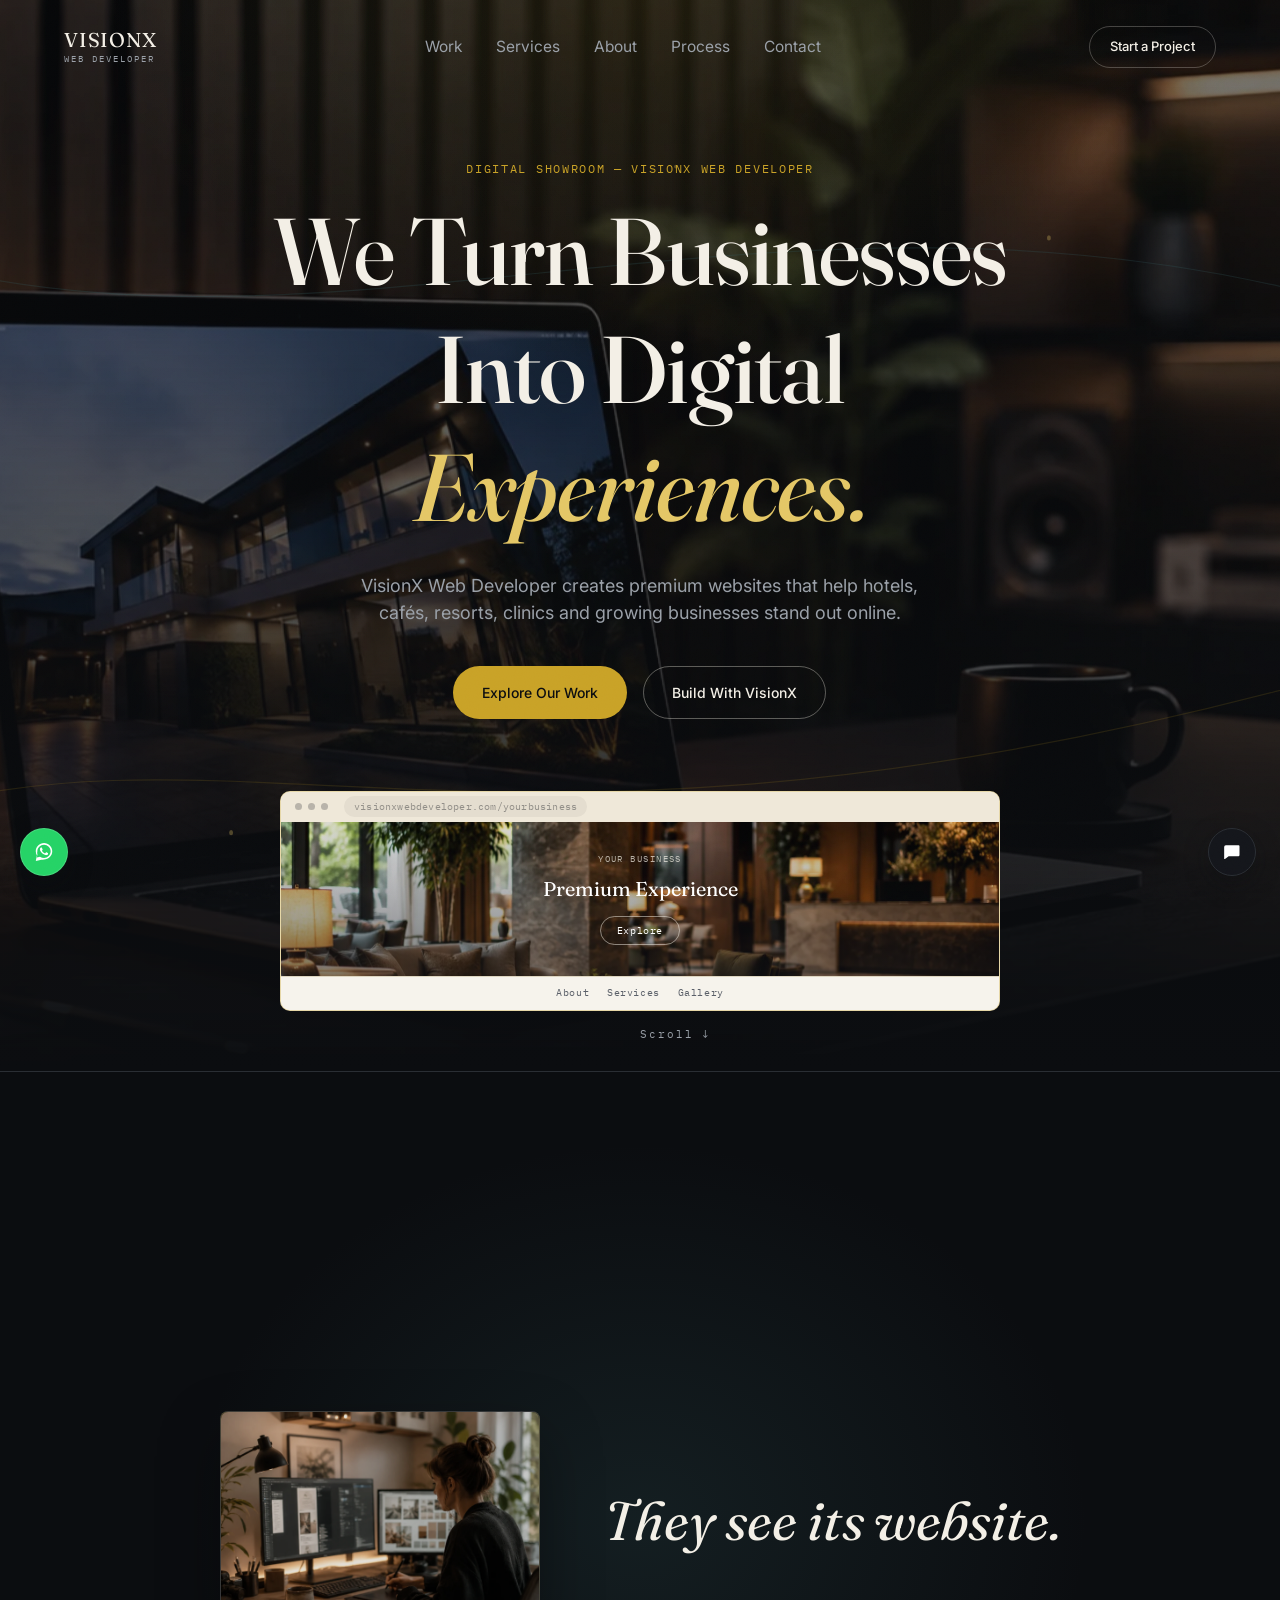
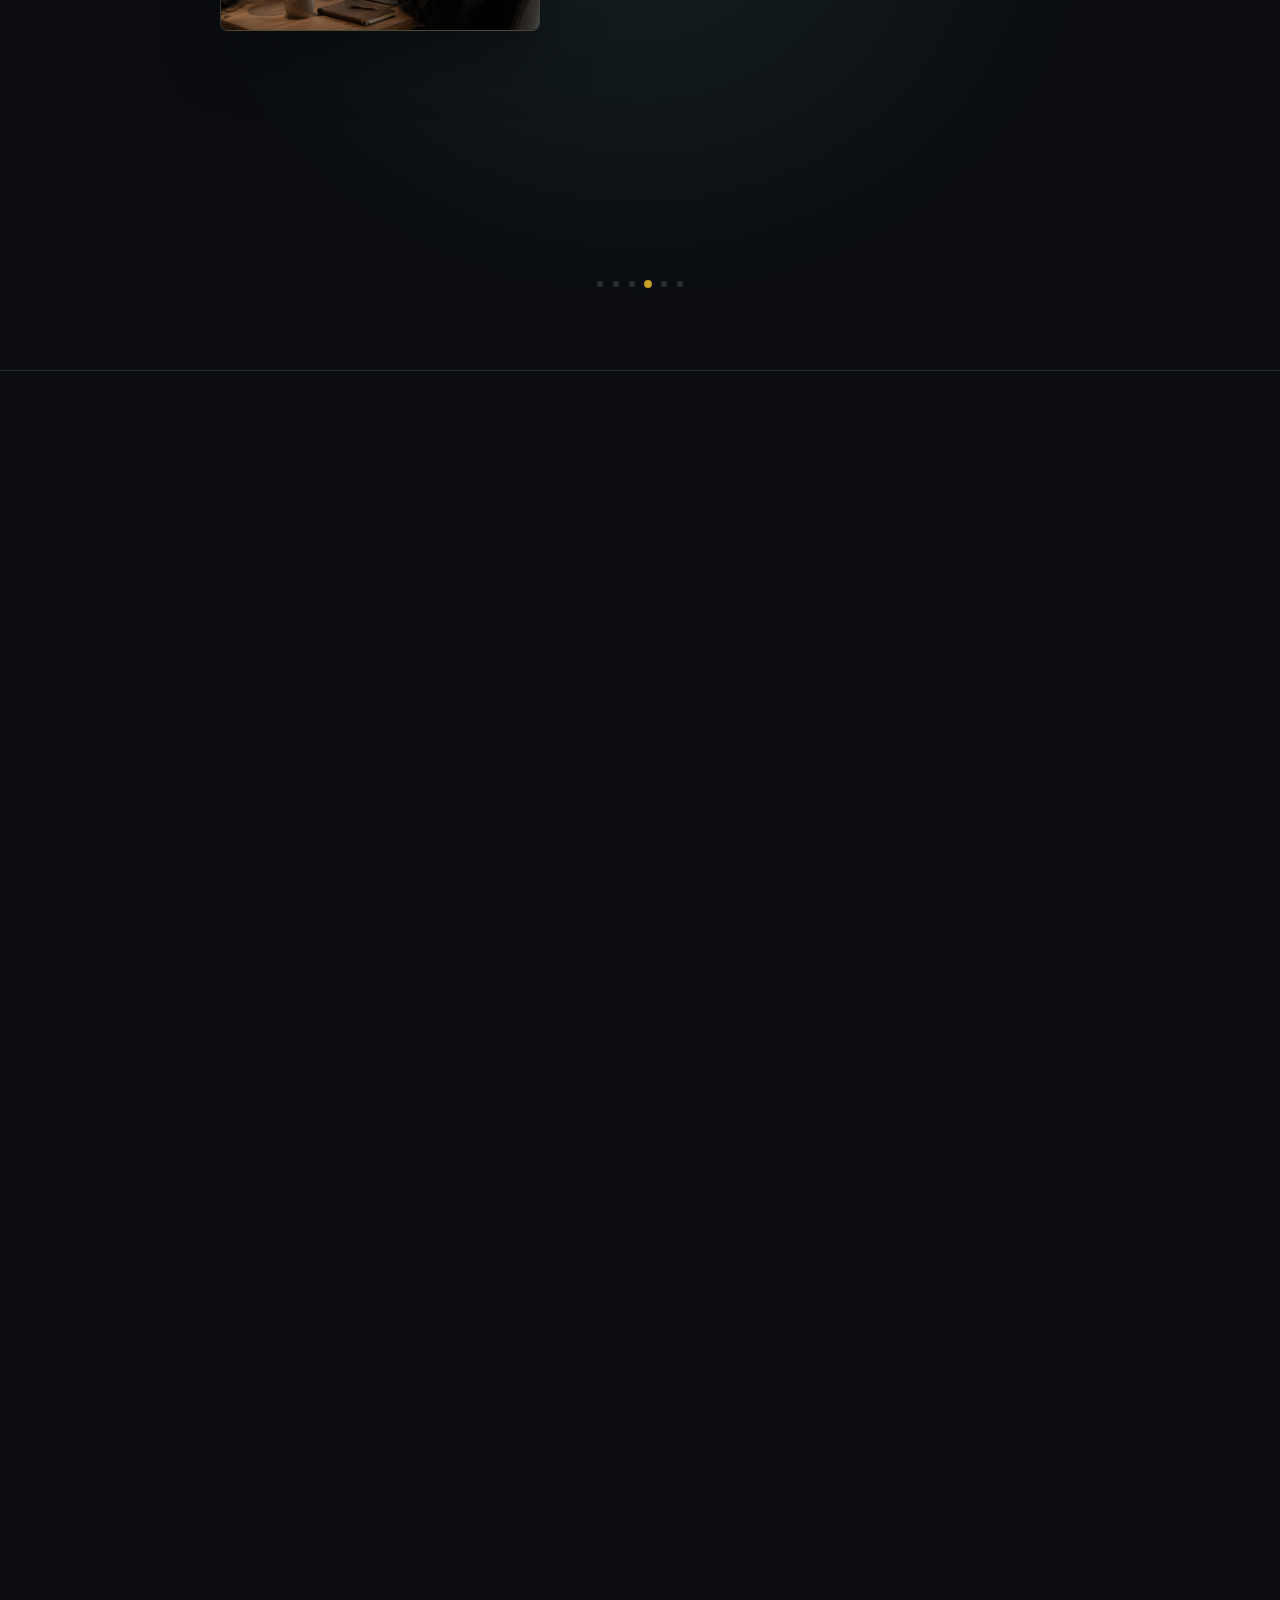
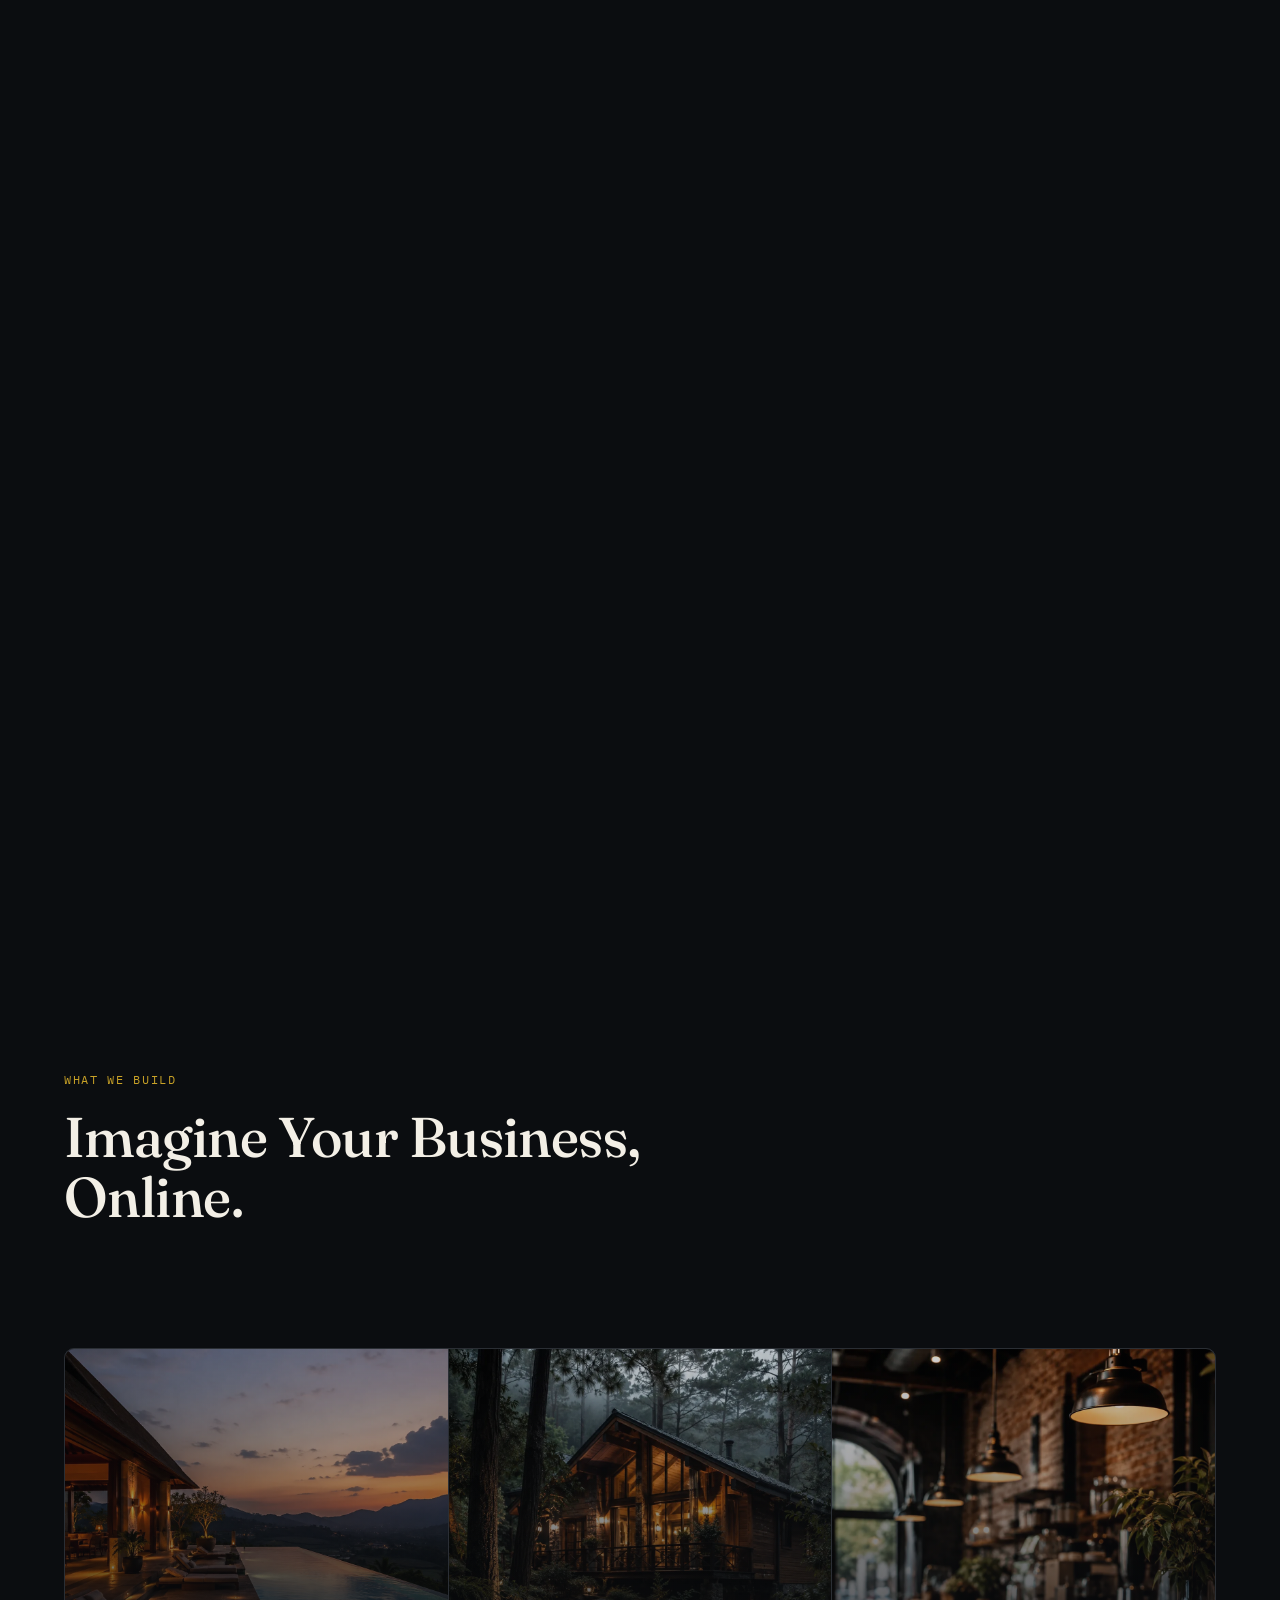
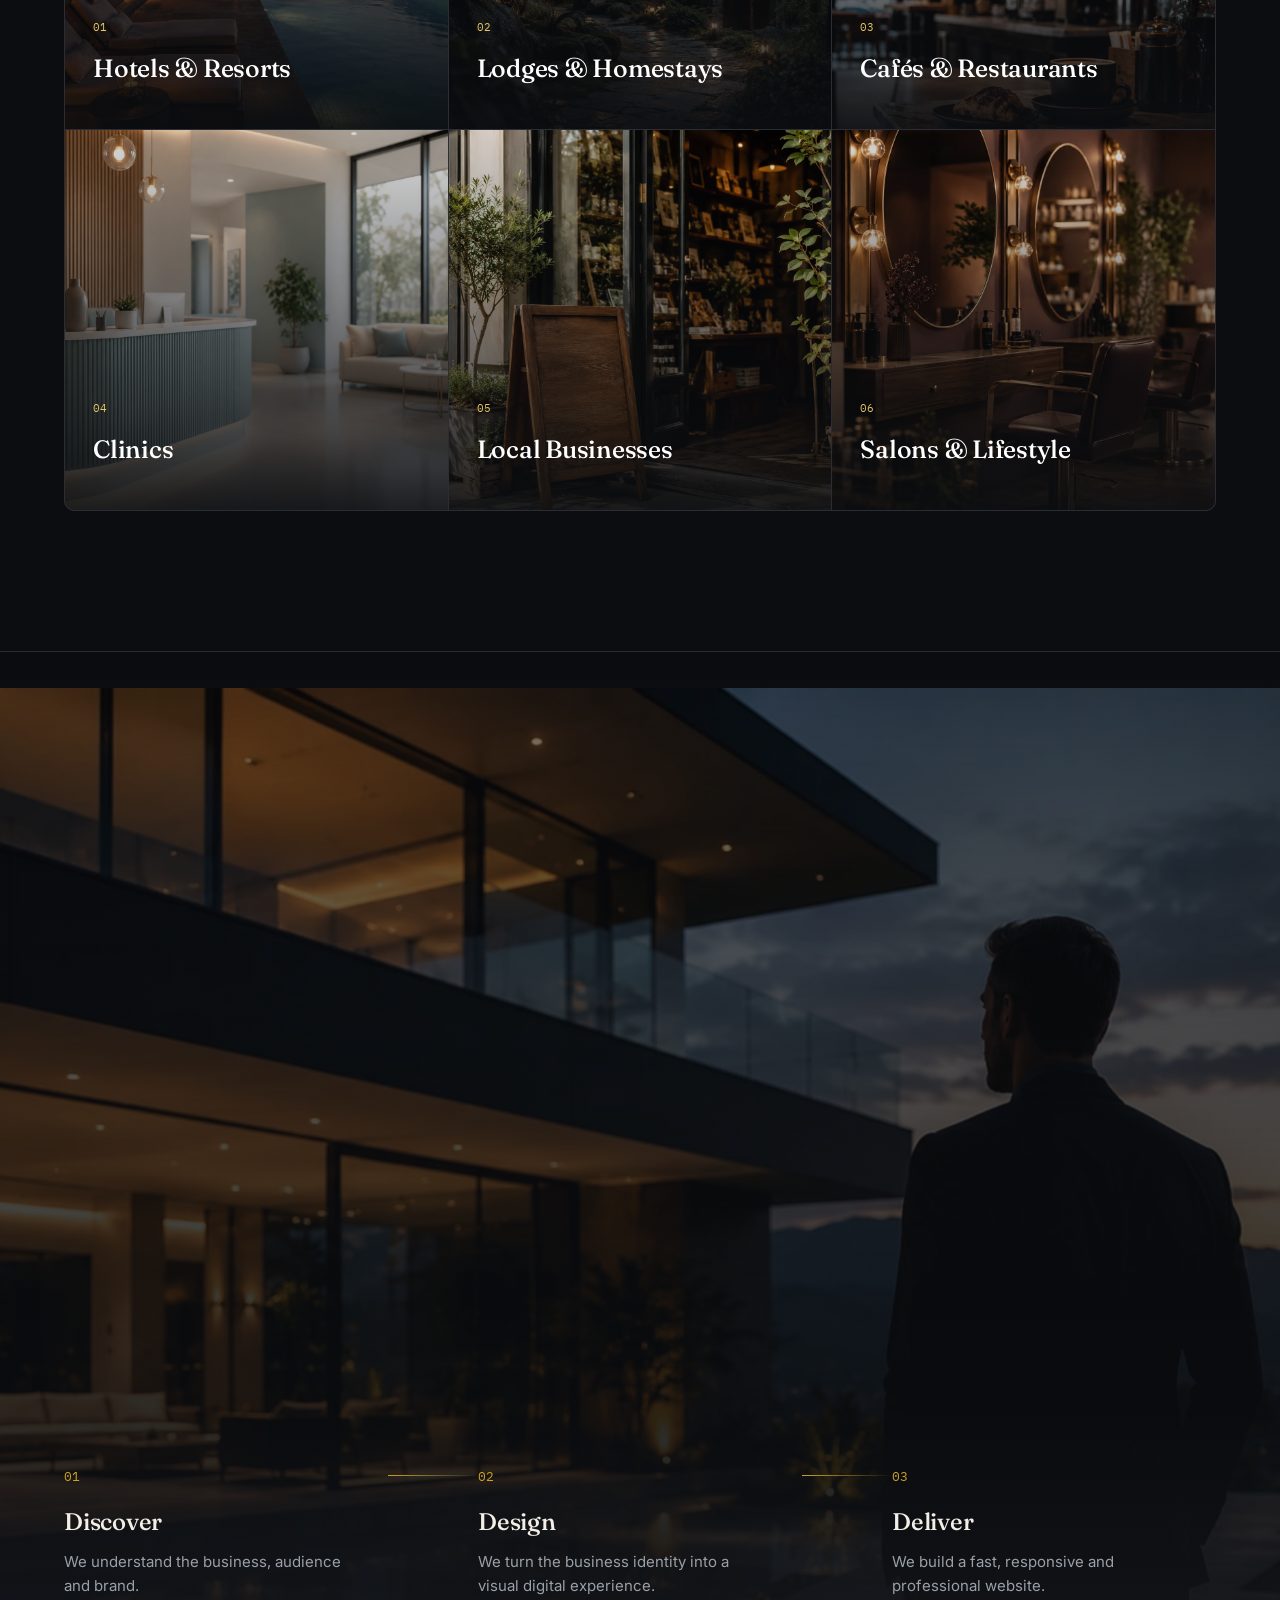
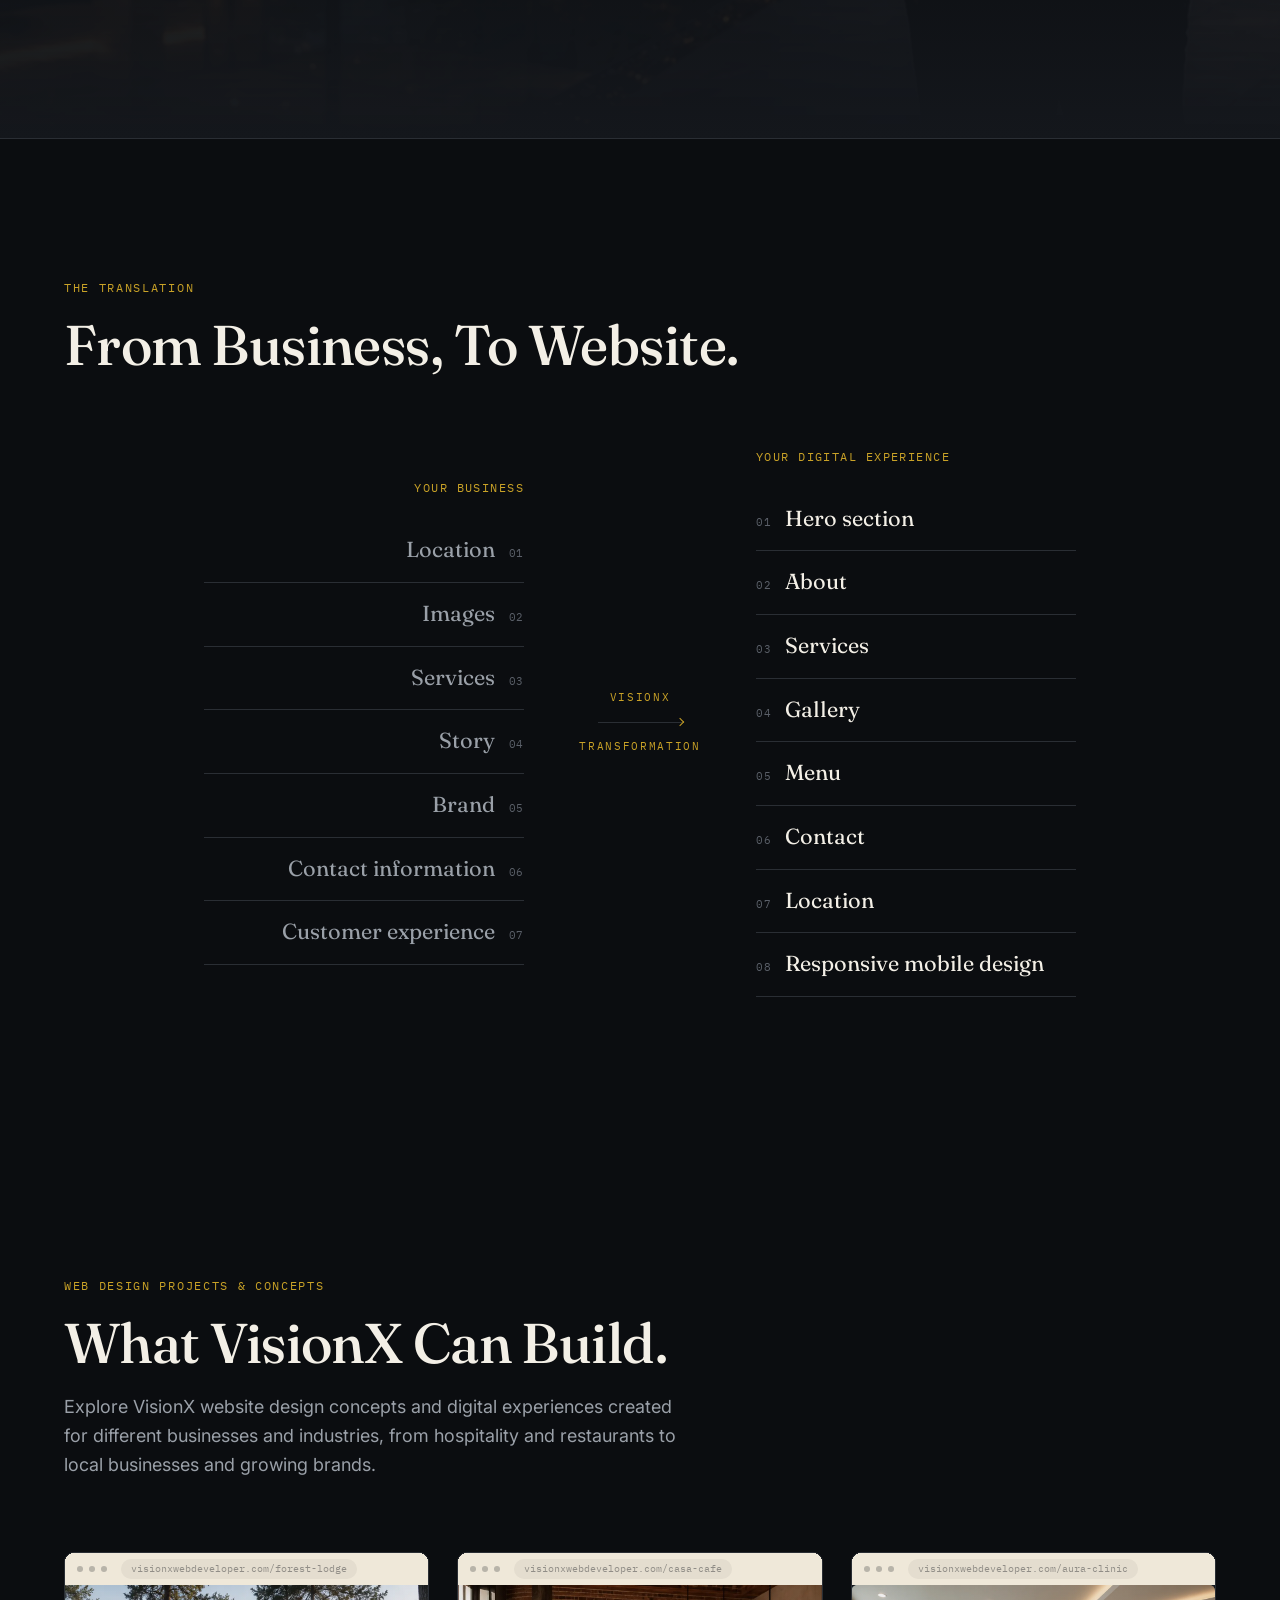
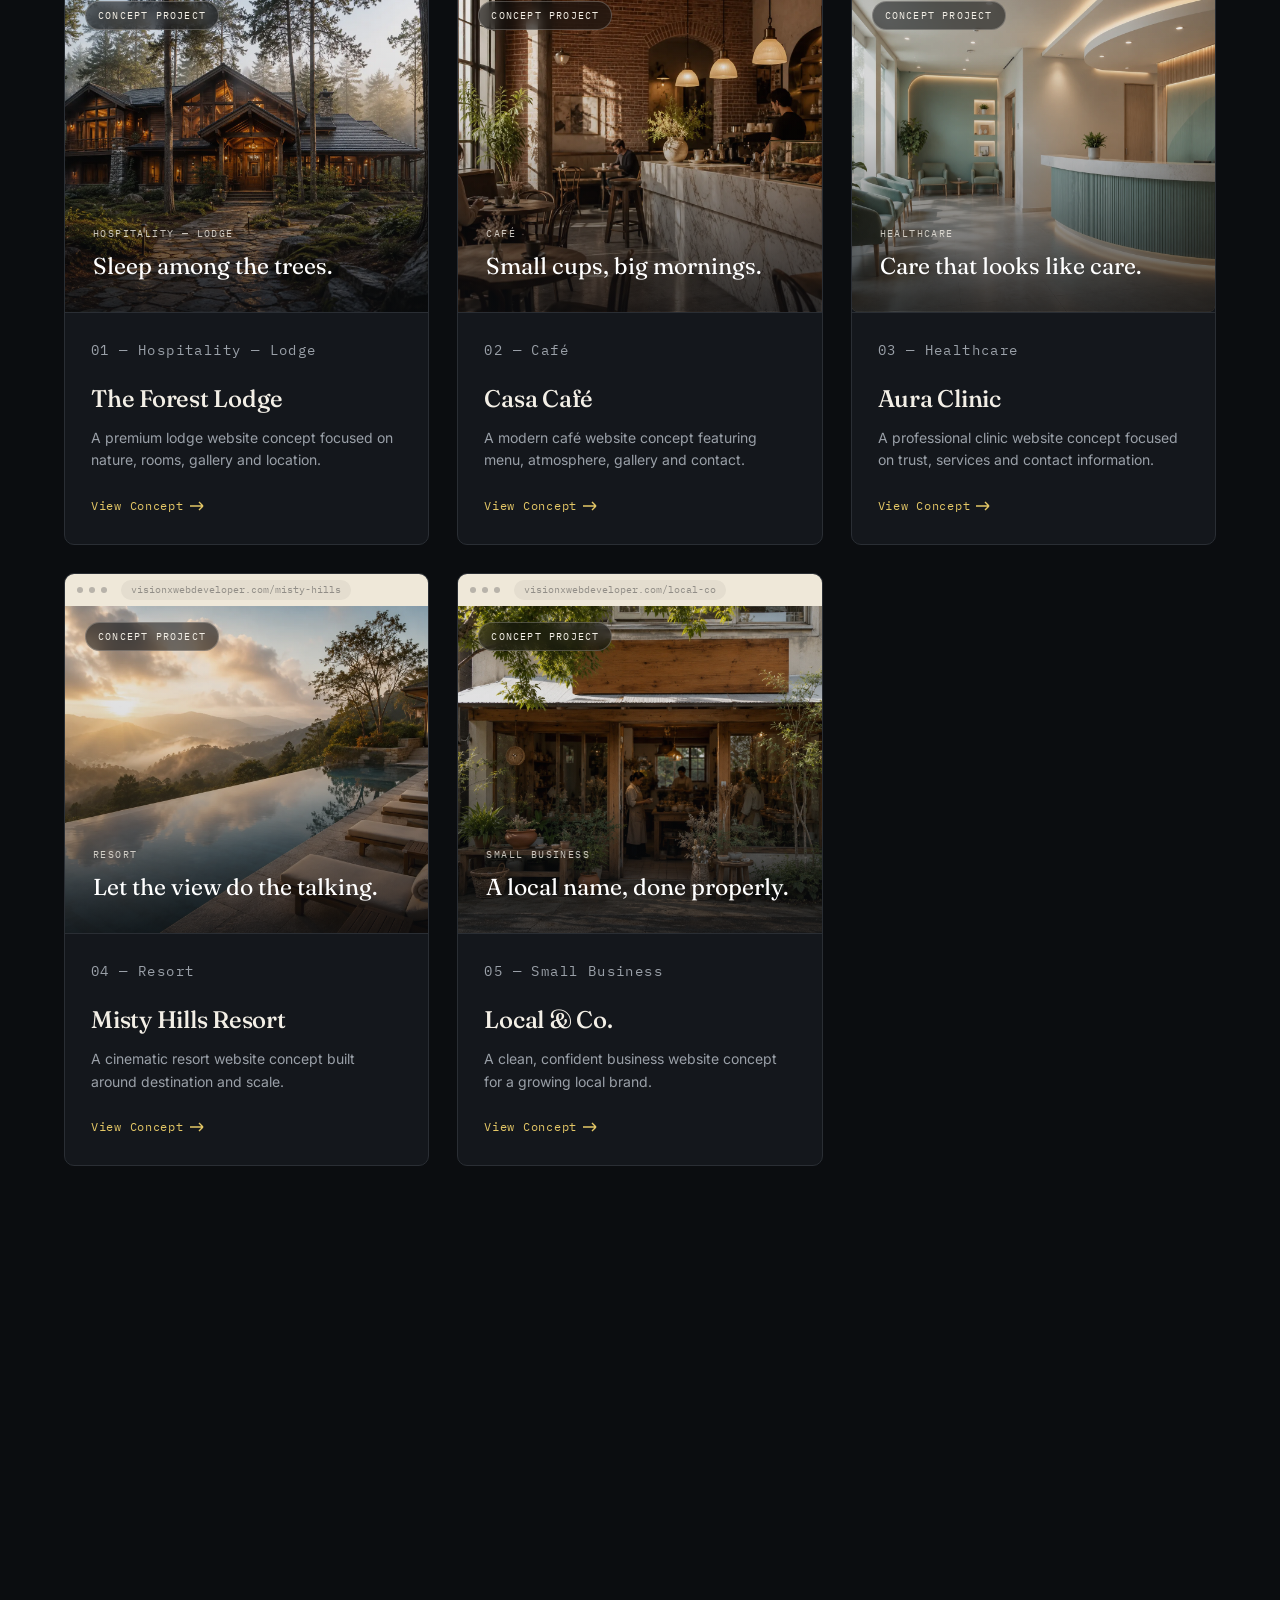
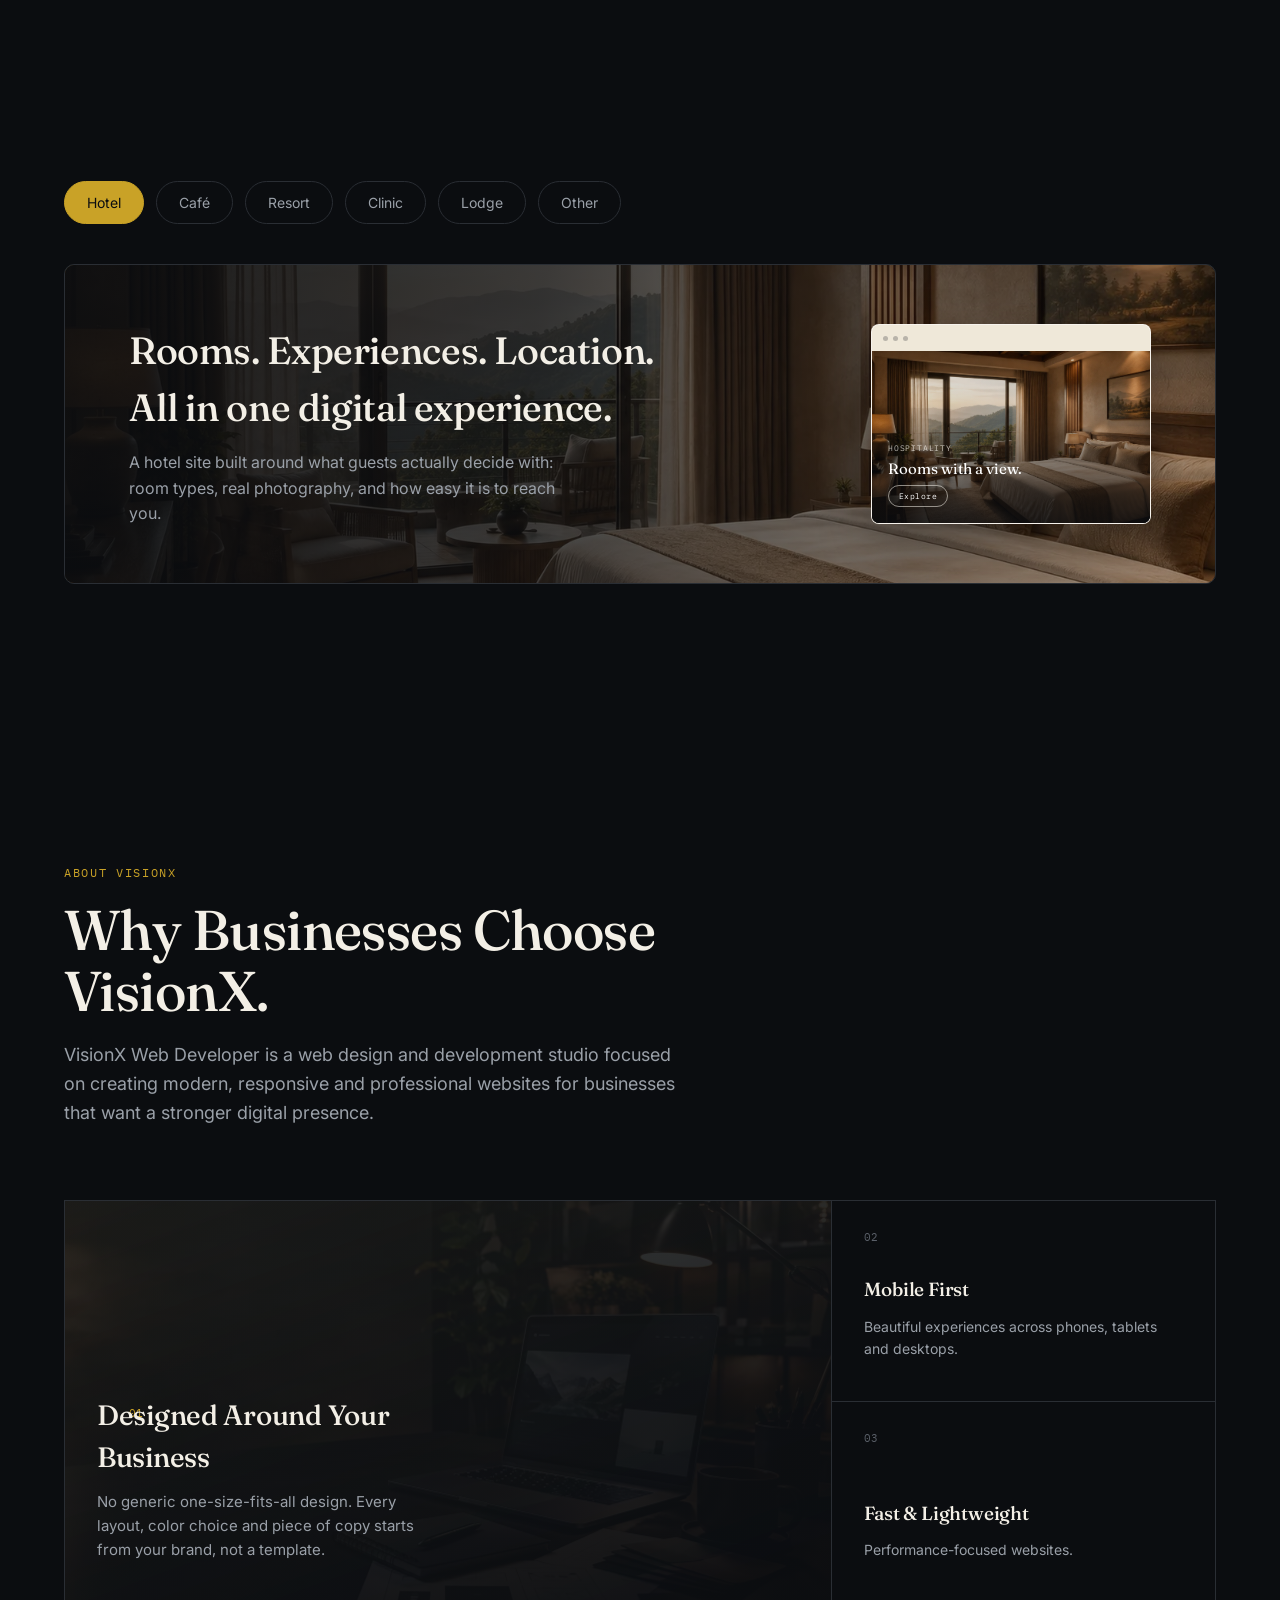
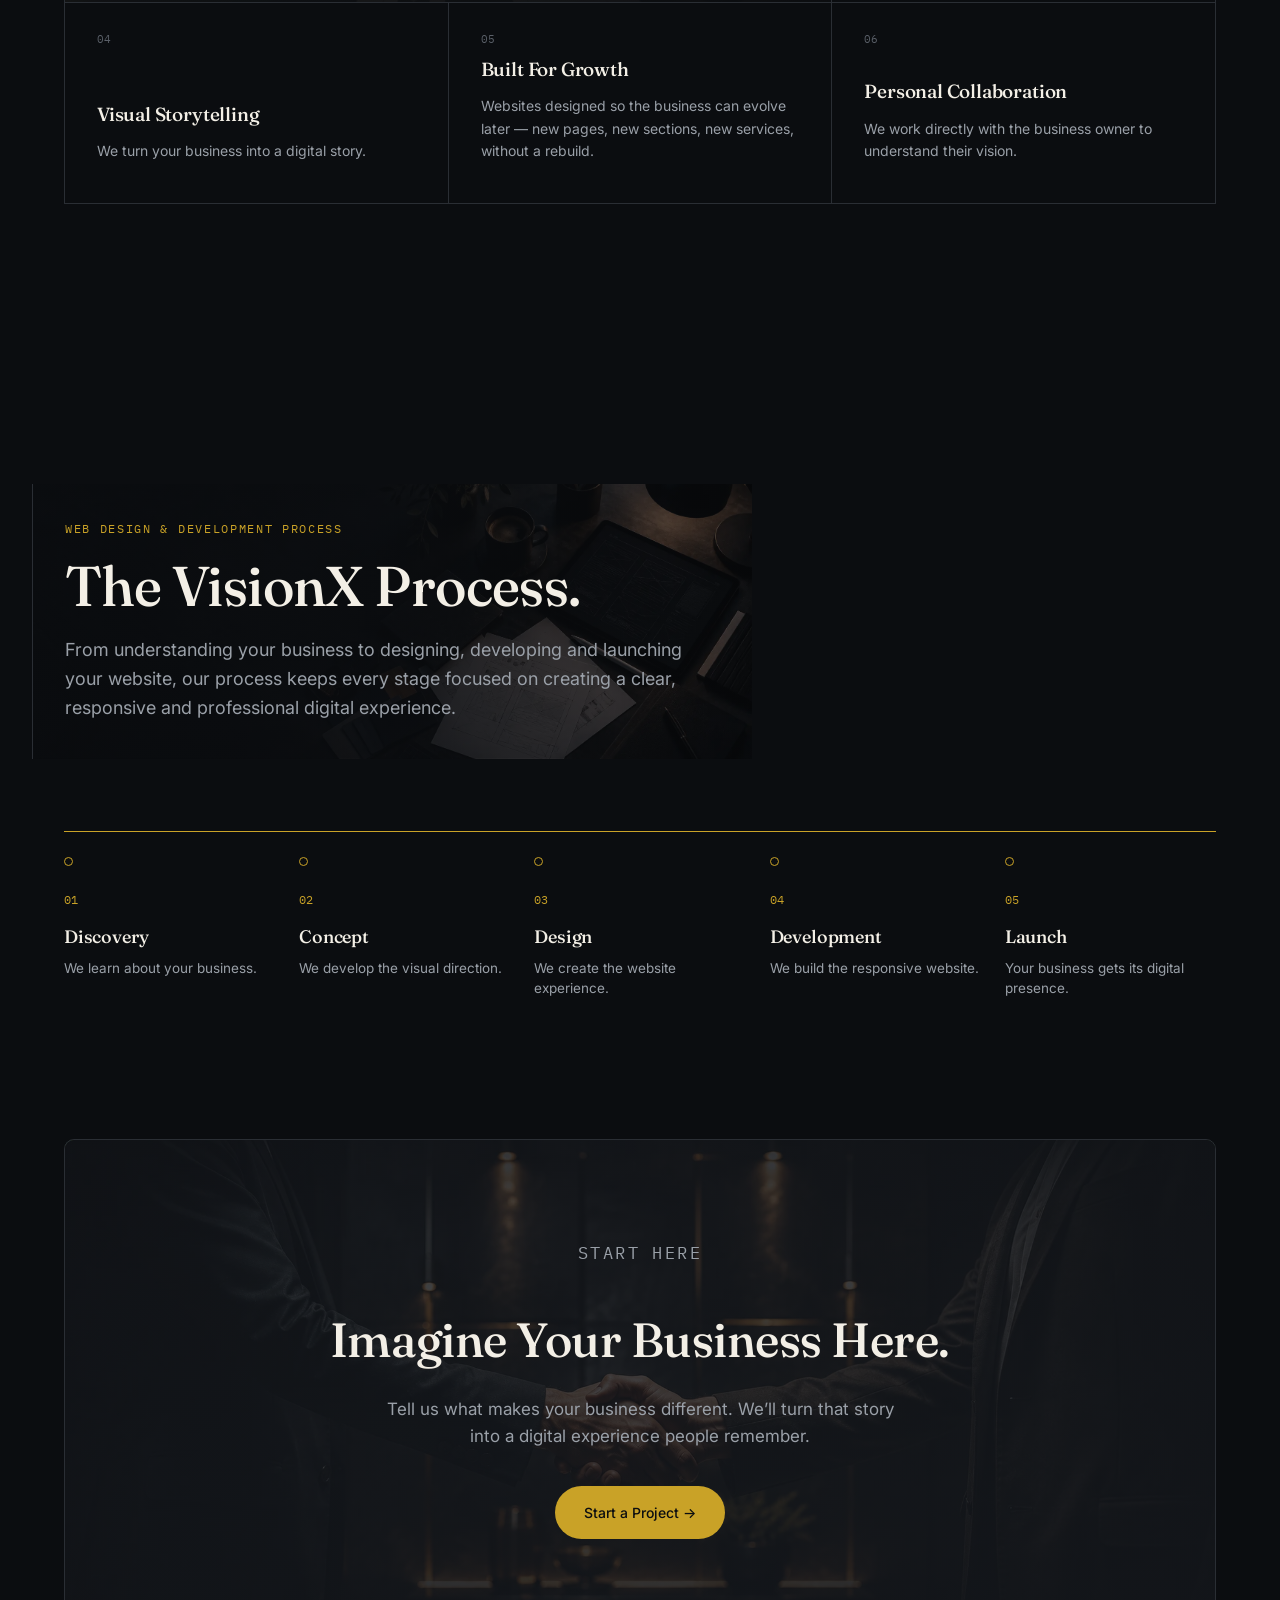
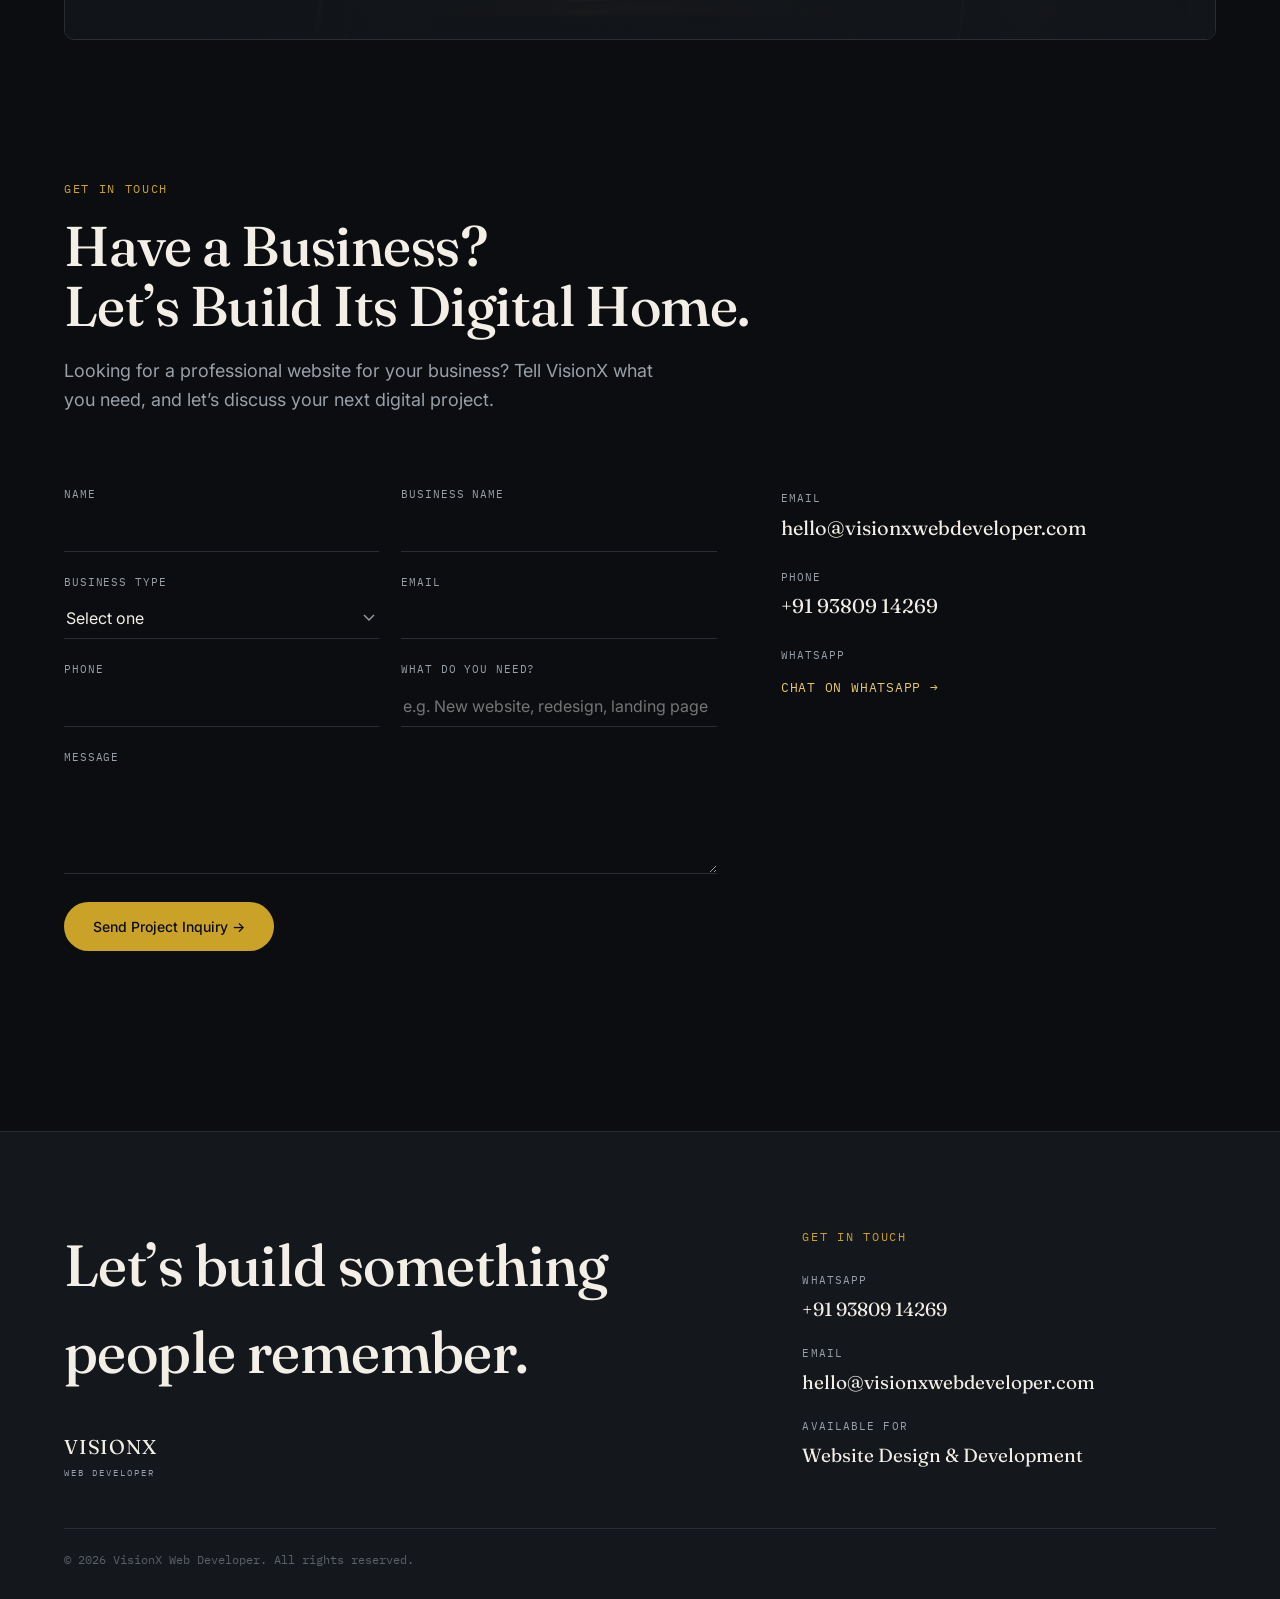
<file: index.html>
<!DOCTYPE html>
<html lang="en">
<head>
<meta charset="UTF-8">
<meta name="viewport" content="width=device-width, initial-scale=1.0">

<title>VisionX Web Developer | Website Design &amp; Development</title>
<meta name="description" content="VisionX Web Developer creates professional, responsive websites for businesses, hotels, resorts, cafés, restaurants, clinics, salons and growing brands.">
<meta name="robots" content="index, follow, max-image-preview:large, max-snippet:-1, max-video-preview:-1">
<meta name="author" content="VisionX Web Developer">
<link rel="canonical" href="https://visionxwebdeveloper.com/">

<!-- Open Graph -->
<meta property="og:type" content="website">
<meta property="og:title" content="VisionX Web Developer | Website Design &amp; Development">
<meta property="og:description" content="VisionX Web Developer creates professional, responsive websites for businesses, hotels, resorts, cafés, restaurants, clinics, salons and growing brands.">
<meta property="og:url" content="https://visionxwebdeveloper.com/">
<meta property="og:site_name" content="VisionX Web Developer">
<meta property="og:locale" content="en_IN">
<!-- NOTE: assets/images/og/visionx-og.webp does not exist in this project yet.
     Add a 1200x630 social preview image at this path before relying on OG previews. -->
<meta property="og:image" content="https://visionxwebdeveloper.com/assets/images/og/visionx-og.webp">
<meta property="og:image:alt" content="VisionX Web Developer — website design and development">

<!-- Twitter / X -->
<meta name="twitter:card" content="summary_large_image">
<meta name="twitter:title" content="VisionX Web Developer | Website Design &amp; Development">
<meta name="twitter:description" content="VisionX Web Developer creates professional, responsive websites for businesses, hotels, resorts, cafés, restaurants, clinics, salons and growing brands.">
<meta name="twitter:image" content="https://visionxwebdeveloper.com/assets/images/og/visionx-og.webp">
<meta name="twitter:image:alt" content="VisionX Web Developer — website design and development">

<meta name="theme-color" content="#0b0d10">

<!-- Favicon set: all files represent the same VisionX symbol.
     SVG is used by modern browsers; PNGs are the fallback for browsers
     without SVG-favicon support; ICO covers legacy browsers; the Apple
     touch icon is for iOS home-screen bookmarks. -->
<link rel="icon" href="assets/favicon.svg" type="image/svg+xml">
<link rel="icon" href="assets/favicon-32.png" sizes="32x32" type="image/png">
<link rel="icon" href="assets/favicon-16.png" sizes="16x16" type="image/png">
<link rel="icon" href="assets/favicon.ico" sizes="48x48">
<link rel="apple-touch-icon" href="assets/apple-touch-icon.png">

<link rel="preconnect" href="https://fonts.googleapis.com">
<link rel="preconnect" href="https://fonts.gstatic.com" crossorigin>
<link href="https://fonts.googleapis.com/css2?family=Fraunces:opsz,wght@9..144,300;9..144,400;9..144,500;9..144,600&family=Inter:wght@400;500;600&family=IBM+Plex+Mono:wght@400;500&display=swap" rel="stylesheet">

<link rel="stylesheet" href="style.css">

<!-- Structured data: Organization, WebSite, Service -->
<script type="application/ld+json">
{
  "@context": "https://schema.org",
  "@graph": [
    {
      "@type": "Organization",
      "@id": "https://visionxwebdeveloper.com/#organization",
      "name": "VisionX Web Developer",
      "url": "https://visionxwebdeveloper.com/",
      "email": "hello@visionxwebdeveloper.com",
      "telephone": "+91 93809 14269",
      "logo": "https://visionxwebdeveloper.com/assets/favicon.svg"
    },
    {
      "@type": "WebSite",
      "@id": "https://visionxwebdeveloper.com/#website",
      "name": "VisionX Web Developer",
      "url": "https://visionxwebdeveloper.com/",
      "inLanguage": "en-IN",
      "publisher": { "@id": "https://visionxwebdeveloper.com/#organization" }
    },
    {
      "@type": "Service",
      "@id": "https://visionxwebdeveloper.com/#service",
      "name": "Website Design and Web Development",
      "serviceType": "Website Design and Web Development",
      "description": "Professional, responsive website design and web development for hotels, resorts, lodges, cafés, restaurants, clinics, salons and local businesses.",
      "provider": { "@id": "https://visionxwebdeveloper.com/#organization" },
      "areaServed": "IN"
    }
  ]
}
</script>
</head>
<body>

<div class="grain" aria-hidden="true"></div>
<div class="progress-rail" aria-hidden="true"><div class="progress-fill" id="progressFill"></div></div>
<div class="cursor-dot" id="cursorDot" aria-hidden="true"></div>

<!-- ============ NAV ============ -->
<header class="nav" id="siteNav">
  <div class="nav-inner">
    <a href="#top" class="nav-logo">
      <span class="nav-logo-main">VISIONX</span>
      <span class="nav-logo-sub">WEB DEVELOPER</span>
    </a>

    <nav class="nav-links" aria-label="Primary">
      <a href="#work">Work</a>
      <a href="#services">Services</a>
      <a href="#about">About</a>
      <a href="#process">Process</a>
      <a href="#contact">Contact</a>
    </nav>

    <a href="#contact" class="btn btn-ghost nav-cta">Start a Project</a>

    <button class="nav-burger" id="navBurger" aria-label="Open menu" aria-expanded="false" aria-controls="navMobile">
      <span></span><span></span><span></span>
    </button>
  </div>

  <!-- Mobile menu content is generated in script.js from the SAME
       .nav-links / .nav-cta markup above — one authoritative source,
       so scroll position or header state can never leave it out of
       sync or incomplete. -->
  <div class="nav-mobile" id="navMobile" role="dialog" aria-modal="true" aria-label="Site navigation" aria-hidden="true"></div>
</header>

<main id="top">

  <!-- ============ HERO ============ -->
  <section class="hero" id="hero">
    <div class="hero-media media" data-hint="assets/images/hero/visionx-hero.webp" data-parallax="26">
      <img src="assets/images/hero/visionx-hero.webp" alt="A premium business interior, representing the kind of digital experience VisionX builds." loading="eager"
           onerror="this.parentElement.classList.add('no-image')">
      <span class="media-hint">Replace &mdash; assets/images/hero/visionx-hero.webp</span>
    </div>
    <div class="hero-scrim" aria-hidden="true"></div>
    <svg class="hero-lines" aria-hidden="true" viewBox="0 0 1440 900" preserveAspectRatio="none">
      <path class="hl hl-1" d="M-100 680 C 300 600, 600 760, 1540 560" />
      <path class="hl hl-2" d="M-100 220 C 400 320, 900 120, 1540 260" />
      <circle class="hl-dot" cx="1180" cy="200" r="2.2" />
      <circle class="hl-dot" cx="260" cy="700" r="2.2" />
      <circle class="hl-dot" cx="760" cy="140" r="1.6" />
    </svg>
    <div class="hero-inner">
      <p class="eyebrow reveal-up">DIGITAL SHOWROOM &mdash; VISIONX WEB DEVELOPER</p>
      <h1 class="hero-title">
        <span class="line"><span class="reveal-word">We</span> <span class="reveal-word">Turn</span> <span class="reveal-word">Businesses</span></span>
        <span class="line"><span class="reveal-word">Into</span> <span class="reveal-word">Digital</span></span>
        <span class="line"><span class="reveal-word accent-word">Experiences.</span></span>
      </h1>
      <p class="hero-sub reveal-up">VisionX Web Developer creates premium websites that help hotels, cafés, resorts, clinics and growing businesses stand out online.</p>
      <div class="hero-ctas reveal-up">
        <a href="#work" class="btn btn-primary magnetic">Explore Our Work</a>
        <a href="#contact" class="btn btn-line magnetic">Build With VisionX</a>
      </div>
    </div>

    <!-- Transformation card -->
    <div class="transform-stage reveal-up" aria-hidden="true">
      <div class="transform-card" id="transformCard">
        <div class="tcard tcard-a">
          <span class="tcard-label">01</span>
          <span class="tcard-text">YOUR&nbsp;BUSINESS</span>
        </div>
        <div class="tcard tcard-b">
          <span class="tcard-label">02</span>
          <span class="tcard-text">VISIONX</span>
        </div>
        <div class="tcard tcard-c">
          <span class="tcard-label">03</span>
          <span class="tcard-text">YOUR DIGITAL&nbsp;EXPERIENCE</span>
        </div>
      </div>
      <div class="transform-preview" id="transformPreview">
        <div class="tp-bar">
          <span class="tp-dot"></span><span class="tp-dot"></span><span class="tp-dot"></span>
          <span class="tp-url">visionxwebdeveloper.com/yourbusiness</span>
        </div>
        <div class="tp-hero">
          <div class="tp-hero-media media" data-hint="assets/images/hero/transform-preview.webp" aria-hidden="true">
            <img src="assets/images/hero/transform-preview.webp" alt="" loading="lazy" onerror="this.parentElement.classList.add('no-image')">
          </div>
          <div class="tp-hero-scrim" aria-hidden="true"></div>
          <span class="tp-hero-eyebrow">YOUR BUSINESS</span>
          <span class="tp-hero-title">Premium Experience</span>
          <span class="tp-hero-btn">Explore</span>
        </div>
        <div class="tp-nav">
          <span>About</span><span>Services</span><span>Gallery</span>
        </div>
      </div>
    </div>
    <p class="scroll-cue reveal-up">Scroll <span>&darr;</span></p>
  </section>

  <!-- ============ SIGNATURE: A BUSINESS EXISTS ============ -->
  <section class="section moment" id="moment">
    <div class="moment-track" id="momentTrack">
      <div class="moment-step is-active" data-step="0">
        <div class="moment-visual media" data-hint="assets/images/moment/business.webp">
          <img src="assets/images/moment/business.webp" alt="A local business, before its digital presence." loading="lazy" onerror="this.parentElement.classList.add('no-image')">
          <span class="media-hint">Replace &mdash; assets/images/moment/business.webp</span>
        </div>
        <span class="moment-eyebrow">A business exists.</span>
      </div>
      <div class="moment-step" data-step="1">
        <div class="moment-visual media" data-hint="assets/images/moment/discovery.webp">
          <img src="assets/images/moment/discovery.webp" alt="A potential customer discovering the business." loading="lazy" onerror="this.parentElement.classList.add('no-image')">
          <span class="media-hint">Replace &mdash; assets/images/moment/discovery.webp</span>
        </div>
        <span class="moment-eyebrow">People discover it.</span>
      </div>
      <div class="moment-step" data-step="2">
        <div class="moment-visual media" data-hint="assets/images/moment/impression.webp">
          <img src="assets/images/moment/impression.webp" alt="A customer forming a first impression online." loading="lazy" onerror="this.parentElement.classList.add('no-image')">
          <span class="media-hint">Replace &mdash; assets/images/moment/impression.webp</span>
        </div>
        <span class="moment-eyebrow">They search for it.</span>
      </div>
      <div class="moment-step" data-step="3">
        <div class="moment-visual media" data-hint="assets/images/moment/visionx.webp">
          <img src="assets/images/moment/visionx.webp" alt="VisionX beginning work on the business's digital presence." loading="lazy" onerror="this.parentElement.classList.add('no-image')">
          <span class="media-hint">Replace &mdash; assets/images/moment/visionx.webp</span>
        </div>
        <span class="moment-eyebrow">They see its website.</span>
      </div>
      <div class="moment-step" data-step="4">
        <div class="moment-visual media" data-hint="assets/images/moment/design.webp">
          <img src="assets/images/moment/design.webp" alt="The business's new digital experience taking shape." loading="lazy" onerror="this.parentElement.classList.add('no-image')">
          <span class="media-hint">Replace &mdash; assets/images/moment/design.webp</span>
        </div>
        <span class="moment-eyebrow">They form an impression.</span>
      </div>
      <div class="moment-step moment-final" data-step="5">
        <div class="moment-resolved">
          <div class="mr-media media" data-hint="assets/images/moment/experience.webp" aria-hidden="true">
            <img src="assets/images/moment/experience.webp" alt="" loading="lazy" onerror="this.parentElement.classList.add('no-image')">
            <span class="media-hint">Replace &mdash; assets/images/moment/experience.webp</span>
          </div>
          <div class="mr-chrome" aria-hidden="true"><span></span><span></span><span></span></div>
          <div class="mr-hero" aria-hidden="true"><em>YOUR BUSINESS</em><span>Premium Experience</span></div>
          <div class="mr-nav" aria-hidden="true"></div>
        </div>
        <span class="moment-eyebrow accent">VisionX transforms that impression.</span>
      </div>
    </div>
    <div class="moment-dots" id="momentDots" aria-hidden="true"></div>
  </section>

  <!-- ============ WHAT WE BUILD ============ -->
  <section class="section categories" id="categories">
    <div class="section-head">
      <p class="eyebrow reveal-up">WHAT WE BUILD</p>
      <h2 class="reveal-up">Imagine Your Business, Online.</h2>
      <p class="lede reveal-up">Six industries. Six visual languages. Choose the one closest to yours.</p>
    </div>

    <div class="cat-grid reveal-group" id="catGrid">
      <noscript>
        <div class="cat-card"><h3>Hotels &amp; Resorts</h3><p>Turn rooms, views and hospitality into an unforgettable digital experience.</p></div>
        <div class="cat-card"><h3>Cafés &amp; Restaurants</h3><p>Make your menu, atmosphere and brand impossible to scroll past.</p></div>
        <div class="cat-card"><h3>Clinics</h3><p>Build trust before your customer ever walks through the door.</p></div>
      </noscript>
    </div>
  </section>

  <!-- ============ SIGNATURE: FIRST IMPRESSIONS ============ -->
  <section class="section impressions" id="impressions">
    <div class="impressions-media media" data-hint="assets/images/business/first-impressions.webp" data-parallax="20">
      <img src="assets/images/business/first-impressions.webp" alt="A customer's first impression of a business, formed online." loading="lazy"
           onerror="this.parentElement.classList.add('no-image')">
      <span class="media-hint">Replace &mdash; assets/images/business/first-impressions.webp</span>
    </div>
    <div class="impressions-scrim" aria-hidden="true"></div>
    <div class="impressions-content">
      <p class="eyebrow reveal-up">THE VISIONX PHILOSOPHY</p>
      <h2 class="reveal-up impressions-headline" id="impressionsHeadline">
        <span class="ih-face ih-in" data-face="a">We Don&rsquo;t Sell Websites.<br>We Sell First Impressions.</span>
        <span class="ih-face ih-out" data-face="b">Your First Impression<br>Starts Online.</span>
      </h2>
      <p class="lede reveal-up">For most customers, your website is the first conversation they have with your business &mdash; long before they call, visit or book. We design that conversation with intent.</p>
      <div class="impressions-ui" id="impressionsUI" aria-hidden="true">
        <div class="iu-chrome"><span></span><span></span><span></span><span class="iu-url">visionxwebdeveloper.com/yourbusiness</span></div>
        <div class="iu-hero">
          <div class="iu-hero-media media" data-hint="assets/images/placeholders/project-placeholder-1.webp" aria-hidden="true">
            <img src="assets/images/placeholders/project-placeholder-1.webp" alt="" loading="lazy" onerror="this.parentElement.classList.add('no-image')">
          </div>
          <div class="iu-hero-scrim" aria-hidden="true"></div>
          <span class="iu-eyebrow">YOUR BUSINESS</span>
          <span class="iu-title">A First Impression, Designed On Purpose.</span>
          <span class="iu-btn">Explore</span>
        </div>
        <div class="iu-nav"><span>About</span><span>Services</span><span>Gallery</span></div>
      </div>
    </div>

    <div class="stage-line reveal-group">
      <div class="stage">
        <span class="stage-num">01</span>
        <h3>Discover</h3>
        <p>We understand the business, audience and brand.</p>
      </div>
      <div class="stage-connector" aria-hidden="true"></div>
      <div class="stage">
        <span class="stage-num">02</span>
        <h3>Design</h3>
        <p>We turn the business identity into a visual digital experience.</p>
      </div>
      <div class="stage-connector" aria-hidden="true"></div>
      <div class="stage">
        <span class="stage-num">03</span>
        <h3>Deliver</h3>
        <p>We build a fast, responsive and professional website.</p>
      </div>
    </div>
  </section>

  <!-- ============ FROM BUSINESS TO WEBSITE ============ -->
  <section class="section translate" id="translate">
    <div class="section-head">
      <p class="eyebrow reveal-up">THE TRANSLATION</p>
      <h2 class="reveal-up">From Business, To Website.</h2>
    </div>

    <div class="translate-stage">
      <div class="translate-col translate-col-business">
        <p class="translate-heading">YOUR BUSINESS</p>
        <ul class="translate-list reveal-group" id="listBusiness">
          <li><span class="tl-index" aria-hidden="true">01</span><span class="tl-label">Location</span></li>
          <li><span class="tl-index" aria-hidden="true">02</span><span class="tl-label">Images</span></li>
          <li><span class="tl-index" aria-hidden="true">03</span><span class="tl-label">Services</span></li>
          <li><span class="tl-index" aria-hidden="true">04</span><span class="tl-label">Story</span></li>
          <li><span class="tl-index" aria-hidden="true">05</span><span class="tl-label">Brand</span></li>
          <li><span class="tl-index" aria-hidden="true">06</span><span class="tl-label">Contact information</span></li>
          <li><span class="tl-index" aria-hidden="true">07</span><span class="tl-label">Customer experience</span></li>
        </ul>
      </div>

      <div class="translate-bridge reveal-up" aria-hidden="true">
        <span class="tb-label">VISIONX</span>
        <span class="tb-line"><span class="tb-pulse"></span></span>
        <span class="tb-label">TRANSFORMATION</span>
      </div>

      <div class="translate-col translate-col-digital">
        <p class="translate-heading">YOUR DIGITAL EXPERIENCE</p>
        <ul class="translate-list reveal-group" id="listDigital">
          <li><span class="tl-index" aria-hidden="true">01</span><span class="tl-label">Hero section</span></li>
          <li><span class="tl-index" aria-hidden="true">02</span><span class="tl-label">About</span></li>
          <li><span class="tl-index" aria-hidden="true">03</span><span class="tl-label">Services</span></li>
          <li><span class="tl-index" aria-hidden="true">04</span><span class="tl-label">Gallery</span></li>
          <li><span class="tl-index" aria-hidden="true">05</span><span class="tl-label">Menu</span></li>
          <li><span class="tl-index" aria-hidden="true">06</span><span class="tl-label">Contact</span></li>
          <li><span class="tl-index" aria-hidden="true">07</span><span class="tl-label">Location</span></li>
          <li><span class="tl-index" aria-hidden="true">08</span><span class="tl-label">Responsive mobile design</span></li>
        </ul>
      </div>
    </div>
  </section>

  <!-- ============ PORTFOLIO ============ -->
  <section class="section portfolio" id="work">
    <div class="section-head">
       <p class="eyebrow reveal-up">WEB DESIGN PROJECTS &amp; CONCEPTS</p>

      <h2 class="reveal-up">
        What VisionX Can Build.
      </h2>

      <p class="lede reveal-up">
        Explore VisionX website design concepts and digital experiences created
        for different businesses and industries, from hospitality and restaurants
        to local businesses and growing brands.
      </p>
    </div>

    <div class="portfolio-grid reveal-group" id="portfolioGrid"></div>
  </section>

  <!-- ============ SELECTOR ============ -->
  <section class="section selector" id="services">
    <div class="section-head">
      <p class="eyebrow reveal-up">WEB DESIGN &amp; DEVELOPMENT SERVICES</p>

      <h2 class="reveal-up">
         Websites Built Around Your Business.
      </h2>

      <p class="lede reveal-up">
         VisionX Web Developer designs and develops modern, responsive websites
        for hotels, resorts, cafés, restaurants, clinics, salons, local businesses
        and growing brands.
      </p>
    </div>

    <div class="selector-wrap reveal-group">
      <div class="selector-tabs" id="selectorTabs" role="tablist" aria-label="Business type"></div>
      <div class="selector-display" id="selectorDisplay"></div>
    </div>
  </section>

  <!-- ============ WHY VISIONX ============ -->
  <section class="section why" id="about">
    <div class="section-head">
      <p class="eyebrow reveal-up">ABOUT VISIONX</p>

      <h2 class="reveal-up">
        Why Businesses Choose VisionX.
      </h2>

      <p class="lede reveal-up">
        VisionX Web Developer is a web design and development studio focused on
        creating modern, responsive and professional websites for businesses
        that want a stronger digital presence.
      </p>
    </div>

    <div class="why-grid reveal-group">
      <div class="why-card why-featured">
        <div class="why-featured-media media" data-hint="assets/images/business/why-featured.webp" aria-hidden="true">
          <img src="assets/images/business/why-featured.webp" alt="" loading="lazy" onerror="this.parentElement.classList.add('no-image')">
        </div>
        <div class="why-featured-scrim" aria-hidden="true"></div>
        <span class="why-num">01</span>
        <h3>Designed Around Your Business</h3>
        <p>No generic one-size-fits-all design. Every layout, color choice and piece of copy starts from your brand, not a template.</p>
      </div>
      <div class="why-card">
        <span class="why-num">02</span>
        <h3>Mobile First</h3>
        <p>Beautiful experiences across phones, tablets and desktops.</p>
      </div>
      <div class="why-card">
        <span class="why-num">03</span>
        <h3>Fast &amp; Lightweight</h3>
        <p>Performance-focused websites.</p>
      </div>
      <div class="why-card">
        <span class="why-num">04</span>
        <h3>Visual Storytelling</h3>
        <p>We turn your business into a digital story.</p>
      </div>
      <div class="why-card why-wide">
        <span class="why-num">05</span>
        <h3>Built For Growth</h3>
        <p>Websites designed so the business can evolve later &mdash; new pages, new sections, new services, without a rebuild.</p>
      </div>
      <div class="why-card">
        <span class="why-num">06</span>
        <h3>Personal Collaboration</h3>
        <p>We work directly with the business owner to understand their vision.</p>
      </div>
    </div>
  </section>

  <!-- ============ PROCESS TIMELINE ============ -->
  <section class="section process" id="process">
    <div class="section-head process-head">
       <p class="eyebrow reveal-up">WEB DESIGN &amp; DEVELOPMENT PROCESS</p>

      <h2 class="reveal-up">
        The VisionX Process.
      </h2>

      <p class="lede reveal-up">
        From understanding your business to designing, developing and launching
        your website, our process keeps every stage focused on creating a clear,
        responsive and professional digital experience.
      </p>
    </div>

    <div class="timeline reveal-group">
      <div class="tl-item">
        <span class="tl-num">01</span>
        <div><h3>Discovery</h3><p>We learn about your business.</p></div>
      </div>
      <div class="tl-item">
        <span class="tl-num">02</span>
        <div><h3>Concept</h3><p>We develop the visual direction.</p></div>
      </div>
      <div class="tl-item">
        <span class="tl-num">03</span>
        <div><h3>Design</h3><p>We create the website experience.</p></div>
      </div>
      <div class="tl-item">
        <span class="tl-num">04</span>
        <div><h3>Development</h3><p>We build the responsive website.</p></div>
      </div>
      <div class="tl-item">
        <span class="tl-num">05</span>
        <div><h3>Launch</h3><p>Your business gets its digital presence.</p></div>
      </div>
      <div class="tl-track" aria-hidden="true"><div class="tl-track-fill" id="tlFill"></div></div>
    </div>
  </section>

  <!-- ============ CONVERSION BAND ============ -->
  <section class="section convert">
    <div class="convert-inner reveal-up">
      <div class="convert-media media" data-hint="assets/images/placeholders/project-placeholder-3.webp" aria-hidden="true">
        <img src="assets/images/placeholders/project-placeholder-3.webp" alt="" loading="lazy" onerror="this.parentElement.classList.add('no-image')">
        <span class="media-hint">Replace &mdash; assets/images/placeholders/project-placeholder-3.webp</span>
      </div>
      <div class="convert-scrim" aria-hidden="true"></div>
      <p class="eyebrow">START HERE</p>
      <h2>Imagine Your Business Here.</h2>
      <p>Tell us what makes your business different. We&rsquo;ll turn that story into a digital experience people remember.</p>
      <a href="#contact" class="btn btn-primary magnetic">Start a Project &rarr;</a>
    </div>
  </section>

  <!-- ============ CONTACT ============ -->
  <section class="section contact" id="contact">
    <div class="section-head">
      <p class="eyebrow reveal-up">GET IN TOUCH</p>

      <h2 class="reveal-up">
        Have a Business?<br>
        Let&rsquo;s Build Its Digital Home.
      </h2>

      <p class="lede reveal-up">
        Looking for a professional website for your business?
        Tell VisionX what you need, and let&rsquo;s discuss your next digital project.
      </p>
    </div>

    <div class="contact-grid reveal-group">
      <form class="contact-form" id="contactForm" novalidate>
        <div class="field-row">
          <div class="field">
            <label for="fName">Name</label>
            <input type="text" id="fName" name="name" required autocomplete="name">
          </div>
          <div class="field">
            <label for="fBusinessName">Business name</label>
            <input type="text" id="fBusinessName" name="businessName" required autocomplete="organization">
          </div>
        </div>

        <div class="field-row">
          <div class="field">
            <label for="fBusinessType">Business type</label>
            <select id="fBusinessType" name="businessType" required>
              <option value="" disabled selected>Select one</option>
              <option>Hotel</option>
              <option>Resort</option>
              <option>Lodge</option>
              <option>Homestay</option>
              <option>Café</option>
              <option>Restaurant</option>
              <option>Clinic</option>
              <option>Salon</option>
              <option>Local Business</option>
              <option>Other</option>
            </select>
          </div>
          <div class="field">
            <label for="fEmail">Email</label>
            <input type="email" id="fEmail" name="email" required autocomplete="email">
          </div>
        </div>

        <div class="field-row">
          <div class="field">
            <label for="fPhone">Phone</label>
            <input type="tel" id="fPhone" name="phone" autocomplete="tel">
          </div>
          <div class="field">
            <label for="fNeed">What do you need?</label>
            <input type="text" id="fNeed" name="need" placeholder="e.g. New website, redesign, landing page">
          </div>
        </div>

        <div class="field">
          <label for="fMessage">Message</label>
          <textarea id="fMessage" name="message" rows="4" required></textarea>
        </div>

        <button type="submit" class="btn btn-primary magnetic" id="submitBtn">Send Project Inquiry &rarr;</button>
        <p class="form-note" id="formNote" role="status" aria-live="polite"></p>
      </form>

      <div class="contact-side">
        <div class="contact-info">
          <p class="ci-label">Email</p>
          <p class="ci-value"><a href="mailto:hello@visionxwebdeveloper.com" class="ci-link">hello@visionxwebdeveloper.com</a></p>
        </div>
        <div class="contact-info">
          <p class="ci-label">Phone</p>
          <p class="ci-value"><a href="tel:+919380914269" class="ci-link">+91 93809 14269</a></p>
        </div>
        <div class="contact-info">
          <p class="ci-label">WhatsApp</p>
          <p class="ci-value">
            <a href="https://wa.me/919380914269?text=Hello%20VisionX%20Web%20Developer%2C%0A%0AI%20would%20like%20to%20discuss%20a%20website%20project.%0A%0AName%3A%0ABusiness%20Name%3A%0ABusiness%20Type%3A%0AEmail%3A%0APhone%3A%0A%0ARequirement%3A%0A%0AProject%20Details%3A%0A%0ASent%20from%3A%0Avisionxwebdeveloper.com" target="_blank" rel="noopener noreferrer" class="ci-link ci-whatsapp">
              Chat on WhatsApp &rarr;
            </a>
          </p>
        </div>
      </div>
    </div>
  </section>

</main>

<!-- ============ FOOTER ============ -->
<footer class="footer">
  <div class="footer-main">
    <div class="footer-statement reveal-up">
      <h2>Let&rsquo;s build something people remember.</h2>
      <div class="footer-brand">
        <span class="nav-logo-main">VISIONX</span>
        <span class="nav-logo-sub">WEB DEVELOPER</span>
      </div>
    </div>

    <div class="footer-contact reveal-up">
      <p class="eyebrow">Get in Touch</p>

      <div class="footer-contact-item">
        <p class="ci-label">WhatsApp</p>
        <p class="ci-value">
          <a href="https://wa.me/919380914269?text=Hello%20VisionX%20Web%20Developer%2C%0A%0AI%20would%20like%20to%20discuss%20a%20website%20project.%0A%0AName%3A%0ABusiness%20Name%3A%0ABusiness%20Type%3A%0AEmail%3A%0APhone%3A%0A%0ARequirement%3A%0A%0AProject%20Details%3A%0A%0ASent%20from%3A%0Avisionxwebdeveloper.com" target="_blank" rel="noopener noreferrer" class="ci-link" aria-label="Chat on WhatsApp: +91 93809 14269">+91 93809 14269</a>
        </p>
      </div>

      <div class="footer-contact-item">
        <p class="ci-label">Email</p>
        <p class="ci-value"><a href="mailto:hello@visionxwebdeveloper.com" class="ci-link">hello@visionxwebdeveloper.com</a></p>
      </div>

      <div class="footer-contact-item">
        <p class="ci-label">Available for</p>
        <p class="footer-available">Website Design &amp; Development</p>
      </div>
    </div>
  </div>

  <div class="footer-bottom">
    <p class="footer-copy">&copy; 2026 VisionX Web Developer. All rights reserved.</p>
  </div>
</footer>

<!-- ============ CONCEPT MODAL ============ -->
<div class="modal" id="conceptModal" aria-hidden="true" role="dialog" aria-modal="true" aria-labelledby="modalTitle">
  <div class="modal-backdrop" id="modalBackdrop"></div>
  <div class="modal-panel">
    <div class="modal-chrome" aria-hidden="true">
      <span class="proj-dot"></span><span class="proj-dot"></span><span class="proj-dot"></span>
      <span class="modal-chrome-url" id="modalChromeUrl">visionxwebdeveloper.com</span>
    </div>
    <button class="modal-close" id="modalClose" aria-label="Close preview">&times;</button>
    <div class="modal-scroll" id="modalScroll">
      <!-- injected per-project preview -->
    </div>
  </div>
</div>

<button class="to-top" id="toTop" aria-label="Back to top">&uarr;</button>

<!-- ============ FLOATING ACTIONS: WhatsApp + Chat (left side) ============ -->
<div class="float-actions" id="floatActions">
  <a class="float-btn float-whatsapp" id="floatWhatsapp" href="https://wa.me/919380914269?text=Hello%20VisionX%20Web%20Developer%2C%0A%0AI%20would%20like%20to%20discuss%20a%20website%20project." target="_blank" rel="noopener noreferrer" aria-label="Chat with VisionX on WhatsApp">
    <svg viewBox="0 0 32 32" width="22" height="22" aria-hidden="true"><path fill="currentColor" d="M16.02 3C9.4 3 4.02 8.38 4.02 15c0 2.23.6 4.32 1.66 6.12L4 29l8.06-1.64A11.9 11.9 0 0 0 16.02 27C22.65 27 28 21.62 28 15S22.65 3 16.02 3Zm0 21.7c-1.95 0-3.77-.53-5.34-1.46l-.38-.22-4.78.97.98-4.65-.25-.4A9.63 9.63 0 0 1 6.34 15c0-5.34 4.34-9.68 9.68-9.68S25.7 9.66 25.7 15s-4.34 9.7-9.68 9.7Zm5.36-7.26c-.29-.15-1.74-.86-2.01-.96-.27-.1-.47-.15-.66.15-.2.29-.76.96-.93 1.16-.17.2-.34.22-.64.07-.29-.15-1.24-.46-2.36-1.46-.87-.78-1.46-1.74-1.63-2.03-.17-.29-.02-.45.13-.6.13-.13.29-.34.44-.5.15-.18.2-.3.29-.5.1-.2.05-.37-.02-.51-.07-.15-.66-1.6-.91-2.18-.24-.58-.48-.5-.66-.5-.17-.01-.37-.01-.56-.01-.2 0-.51.07-.78.37-.27.29-1.02 1-1.02 2.44s1.05 2.83 1.19 3.03c.15.2 2.06 3.14 5 4.4.7.3 1.24.48 1.67.61.7.22 1.34.19 1.84.12.56-.08 1.74-.71 1.98-1.4.25-.68.25-1.27.17-1.4-.07-.12-.26-.19-.55-.34Z"/></svg>
  </a>
  <button class="float-btn float-chat" id="floatChatToggle" type="button" aria-label="Open VisionX chat assistant" aria-expanded="false" aria-controls="floatChatPanel">
    <svg viewBox="0 0 24 24" width="20" height="20" aria-hidden="true"><path fill="currentColor" d="M4 4h16a1 1 0 0 1 1 1v11a1 1 0 0 1-1 1H8l-4.4 3.3A.6.6 0 0 1 2.6 20V6a2 2 0 0 1 2-2Z"/></svg>
  </button>

  <div class="float-chat-panel" id="floatChatPanel" role="dialog" aria-modal="false" aria-hidden="true" aria-label="VisionX chat assistant">
    <div class="fcp-head">
      <span class="fcp-title">VisionX Assistant</span>
      <button class="fcp-close" id="floatChatClose" type="button" aria-label="Close chat">&times;</button>
    </div>
    <p class="fcp-note">Answers here are pre-written, not a live AI &mdash; for anything specific, use WhatsApp or the contact form.</p>
    <div class="fcp-messages" id="floatChatMessages"></div>
    <div class="fcp-questions" id="floatChatQuestions"></div>
  </div>
</div>

<script src="script.js"></script>
</body>
</html>
</file>
<file: style.css>
/* =========================================================
   VISIONX WEB DEVELOPER — DIGITAL SHOWROOM
   Design tokens
   ========================================================= */
:root{
  --ink:        #0b0d10;
  --ink-2:      #14171c;
  --ink-3:      #1c2027;
  --paper:      #f6f3ec;
  --paper-2:    #efe8d9;
  --brass:      #c9a227;
  --brass-soft: #e4c766;
  --teal:       #1f3a3d;
  --teal-soft:  #345c60;
  --text-light: #f3efe6;
  --text-dark:  #14171c;
  --muted:      #9aa0a8;
  --muted-dark: #5b6069;
  --line:       #2a2e34;
  --line-light: #ddd5c0;

  --font-display: 'Fraunces', serif;
  --font-body: 'Inter', sans-serif;
  --font-mono: 'IBM Plex Mono', monospace;

  --container: 1280px;
  --gutter: clamp(24px, 5vw, 80px);
  --radius-s: 4px;
  --radius-m: 10px;
  --ease: cubic-bezier(.22,.61,.36,1);
}

*, *::before, *::after{ box-sizing: border-box; }
html{
  scroll-behavior: smooth;
}
@media (prefers-reduced-motion: reduce){
  html{ scroll-behavior: auto; }
  *, *::before, *::after{ animation-duration: .001ms !important; animation-iteration-count: 1 !important; transition-duration: .001ms !important; scroll-behavior: auto !important; }
}

body{
  margin: 0;
  background: var(--ink);
  color: var(--text-light);
  font-family: var(--font-body);
  font-size: 16px;
  line-height: 1.5;
  -webkit-font-smoothing: antialiased;
  overflow-x: hidden;
}

h1,h2,h3{ font-family: var(--font-display); font-weight: 500; margin: 0; letter-spacing: -0.01em; }
p{ margin: 0; }
a{ color: inherit; text-decoration: none; }
ul{ margin: 0; padding: 0; list-style: none; }
img{ max-width: 100%; display: block; }
button{ font-family: inherit; }

.eyebrow{
  font-family: var(--font-mono);
  font-size: 12px;
  letter-spacing: .14em;
  text-transform: uppercase;
  color: var(--brass);
  margin: 0 0 18px;
}

/* film grain overlay for premium texture */
.grain{
  position: fixed; inset: 0; pointer-events: none; z-index: 9998;
  opacity: .035; mix-blend-mode: overlay;
  background-image: url("data:image/svg+xml,%3Csvg xmlns='http://www.w3.org/2000/svg' width='120' height='120'%3E%3Cfilter id='n'%3E%3CfeTurbulence type='fractalNoise' baseFrequency='0.9' numOctaves='2' stitchTiles='stitch'/%3E%3C/filter%3E%3Crect width='100%25' height='100%25' filter='url(%23n)'/%3E%3C/svg%3E");
}

.progress-rail{ position: fixed; top:0; left:0; right:0; height:2px; z-index: 9999; background: transparent; }
.progress-fill{ height:100%; width:0%; background: linear-gradient(90deg,var(--brass),var(--brass-soft)); }

.cursor-dot{
  position: fixed; top:0; left:0; width: 8px; height: 8px; border-radius: 50%;
  background: var(--brass-soft); pointer-events: none; z-index: 9997; opacity: 0;
  transform: translate(-50%,-50%); transition: opacity .3s var(--ease), width .25s var(--ease), height .25s var(--ease), background .25s var(--ease);
  mix-blend-mode: difference;
}
.cursor-dot.show{ opacity: .9; }
.cursor-dot.big{ width: 46px; height: 46px; background: var(--brass-soft); opacity: .18; mix-blend-mode: normal; }
@media (hover:none), (max-width: 1024px){ .cursor-dot{ display:none; } }

/* =========================================================
   IMAGE / MEDIA PLACEHOLDER SYSTEM
   Drop a real photo at the src path shown in each .media-hint
   and it replaces the gradient automatically — no markup changes needed.
   ========================================================= */
.media{
  position: relative;
  overflow: hidden;
  background: linear-gradient(160deg, rgba(201,162,39,.22), rgba(20,23,28,.92));
}
.media img{
  position: absolute; inset: 0; width: 100%; height: 100%; object-fit: cover;
  opacity: 1; transition: transform .8s var(--ease);
}
.media.no-image img{ display: none; }
.media::after{
  content:''; position:absolute; inset:0; pointer-events:none;
  background-image: repeating-linear-gradient(135deg, rgba(255,255,255,.035) 0 1px, transparent 1px 26px);
  opacity: 0; transition: opacity .4s var(--ease);
}
.media.no-image::after{ opacity: 1; }
.media-hint{
  position: absolute; left: 14px; bottom: 12px; z-index: 2;
  font-family: var(--font-mono); font-size: 10px; letter-spacing: .04em;
  color: rgba(243,239,230,.55);
  background: rgba(11,13,16,.4); border: 1px solid rgba(243,239,230,.18);
  border-radius: 999px; padding: 5px 12px;
  opacity: 0; transition: opacity .3s var(--ease);
  pointer-events: none;
}
.media.no-image .media-hint{ opacity: 1; }

/* =========================================================
   BUTTONS
   ========================================================= */
.btn{
  display: inline-flex; align-items: center; gap: 8px;
  padding: 15px 28px;
  font-size: 14px; font-weight: 500;
  border-radius: 999px;
  border: 1px solid transparent;
  cursor: pointer;
  transition: transform .4s var(--ease), background .3s var(--ease), color .3s var(--ease), border-color .3s var(--ease);
  white-space: nowrap;
}
.btn-primary{ background: var(--brass); color: var(--ink); }
.btn-primary:hover{ background: var(--brass-soft); transform: translateY(-2px); }
.btn-line{ border-color: rgba(243,239,230,.35); color: var(--text-light); }
.btn-line:hover{ border-color: var(--brass); color: var(--brass-soft); transform: translateY(-2px); }
.btn-ghost{ border-color: rgba(243,239,230,.25); color: var(--text-light); padding: 10px 20px; font-size: 13px; }
.btn-ghost:hover{ border-color: var(--brass); color: var(--brass-soft); }

/* =========================================================
   NAV
   ========================================================= */
.nav{
  position: fixed; top:0; left:0; right:0; z-index: 500;
  transition: padding .4s var(--ease), background .4s var(--ease), border-color .4s var(--ease);
  border-bottom: 1px solid transparent;
}
.nav.scrolled{
  background: rgba(11,13,16,.82);
  border-color: var(--line);
}
/* Blur lives on a pseudo-element, not on .nav itself. backdrop-filter
   (like transform/filter) makes the element it's applied to a new
   containing block for any position:fixed descendants — and #navMobile
   is position:fixed; inset:0, built once with the full link set. Once
   scrolled, that would silently re-anchor the mobile menu to the
   header's own (short) box instead of the viewport, squashing it down
   to header height so only the first item or two remained visible.
   Keeping backdrop-filter off .nav removes that containing block while
   the visual result (blurred header once scrolled) stays identical. */
.nav.scrolled::before{
  content: ''; position: absolute; inset: 0; z-index: -1;
  backdrop-filter: blur(14px) saturate(140%);
  pointer-events: none;
}
.nav-inner{
  max-width: var(--container); margin: 0 auto;
  padding: 26px var(--gutter);
  display: flex; align-items: center; justify-content: space-between; gap: 24px;
  transition: padding .4s var(--ease);
}
.nav.scrolled .nav-inner{ padding-top: 14px; padding-bottom: 14px; }

.nav-logo{ display: flex; flex-direction: column; line-height: 1; }
.nav-logo-main{ font-family: var(--font-display); font-size: 20px; letter-spacing: .04em; }
.nav-logo-sub{ font-family: var(--font-mono); font-size: 9px; letter-spacing: .22em; color: var(--muted); margin-top: 4px; }

.nav-links{ display: flex; gap: 34px; }
.nav-links a{ font-size: 15.5px; color: var(--muted); position: relative; padding: 4px 0; transition: color .3s; }
.nav-links a:hover{ color: var(--text-light); }
.nav-links a::after{ content:''; position:absolute; left:0; bottom:0; height:1px; width:0; background:var(--brass); transition: width .3s var(--ease); }
.nav-links a:hover::after{ width: 100%; }

.nav-cta{ flex-shrink: 0; }

.nav-burger{ display:none; width: 44px; height: 44px; border:none; background:none; cursor:pointer; position:relative; flex-shrink: 0; }
.nav-burger span{ position:absolute; left:10px; right:10px; height:1.5px; background: var(--text-light); }
.nav-burger span:nth-child(1){ top: 15px; }
.nav-burger span:nth-child(2){ top: 22px; }
.nav-burger span:nth-child(3){ top: 29px; }
/* The hamburger intentionally never animates/morphs into an X — closed
   state always shows the plain three-line glyph. It's hidden (not morphed)
   while the menu is open; the open state's own close control lives
   inside the menu itself — see .nmi-close below. */

/* =========================================================
   MOBILE MENU — "digital control panel"
   Built from the same nav data as the desktop nav (see script.js);
   this only styles the presentation. Visibility is controlled with
   visibility/pointer-events rather than display, so the closing
   slide-up transition actually plays instead of snapping away.
   ========================================================= */
.nav-mobile{
  position: fixed; inset: 0;
  display: flex; flex-direction: column; justify-content: space-between;
  background:
    radial-gradient(120% 70% at 100% 0%, rgba(201,162,39,.09), transparent 60%),
    var(--ink-2);
  padding: max(120px, calc(96px + env(safe-area-inset-top))) var(--gutter) calc(32px + env(safe-area-inset-bottom));
  z-index: 400;
  overflow-y: auto;
  -webkit-overflow-scrolling: touch;
  visibility: hidden; pointer-events: none;
  transform: translateY(-3%);
  opacity: 0;
  transition: transform .5s var(--ease), opacity .4s var(--ease), visibility 0s linear .5s;
}
.nav-mobile.open{
  visibility: visible; pointer-events: auto;
  transform: translateY(0); opacity: 1;
  transition: transform .5s var(--ease), opacity .4s var(--ease);
}

/* Close row — sits above the first nav item, right-aligned so it reads
   as a header-level control rather than a list item. Uses the same
   compact circular treatment as .modal-close elsewhere on the site. */
.nmi-head{
  position: absolute;
  top: calc(18px + env(safe-area-inset-top));
  right: var(--gutter);
  width: 44px;
  height: 44px;
  margin: 0;
  display: flex;
  align-items: center;
  justify-content: center;
  z-index: 10;
}
.nmi-close{
  width: 44px; height: 44px; border-radius: 50%; border: none;
  background: rgba(243,239,230,.08); color: var(--text-light);
  font-size: 20px; line-height: 1; cursor: pointer;
  display: flex; align-items: center; justify-content: center;
}
.nmi-close:hover{ background: rgba(243,239,230,.14); }

.nmi-list{ display: flex; flex-direction: column; }
.nmi{
  display: flex; align-items: baseline; gap: 16px;
  padding: 17px 2px; border-bottom: 1px solid var(--line);
  min-height: 44px;
  opacity: 0; transform: translateX(-14px);
  transition: opacity .5s var(--ease), transform .5s var(--ease), background .25s var(--ease);
}
.nmi:first-child{ border-top: 1px solid var(--line); }
.nav-mobile.open .nmi{ opacity: 1; transform: translateX(0); }
.nav-mobile.open .nmi:nth-child(1){ transition-delay: .08s; }
.nav-mobile.open .nmi:nth-child(2){ transition-delay: .13s; }
.nav-mobile.open .nmi:nth-child(3){ transition-delay: .18s; }
.nav-mobile.open .nmi:nth-child(4){ transition-delay: .23s; }
.nav-mobile.open .nmi:nth-child(5){ transition-delay: .28s; }
.nav-mobile.open .nmi:nth-child(6){ transition-delay: .33s; }

.nmi-num{
  font-family: var(--font-mono); font-size: 11px; letter-spacing: .1em;
  color: var(--brass); flex-shrink: 0; padding-top: .2em;
}
.nmi-label{
  font-family: var(--font-display); font-weight: 500;
  font-size: clamp(17px, 4.2vw, 19px); line-height: 1.3;
  flex: 1; min-width: 0;
}
.nmi-arrow{
  font-family: var(--font-mono); font-size: 13px; color: var(--brass-soft);
  flex-shrink: 0; opacity: 0; transform: translateX(-6px);
  transition: opacity .3s var(--ease), transform .3s var(--ease);
}
@media (hover:hover){
  .nmi:hover{ color: var(--brass-soft); }
  .nmi:hover .nmi-arrow{ opacity: 1; transform: translateX(0); }
}
.nmi:active{ background: rgba(201,162,39,.08); }

.nmi-foot{
  padding-top: 28px; margin-top: 28px; border-top: 1px solid var(--line);
  display: flex; flex-direction: column; align-items: flex-start; gap: 20px;
  opacity: 0; transform: translateY(10px);
  transition: opacity .5s var(--ease) .36s, transform .5s var(--ease) .36s;
}
.nav-mobile.open .nmi-foot{ opacity: 1; transform: translateY(0); }
.nmi-cta{ width: 100%; justify-content: center; min-height: 50px; }
.nmi-tagline{
  font-family: var(--font-mono); font-size: 11px; letter-spacing: .05em;
  line-height: 1.7; color: var(--muted); text-transform: uppercase;
}

@media (prefers-reduced-motion: reduce){
  .nav-mobile, .nmi, .nmi-foot{ transition: none !important; }
  .nav-mobile{ transform: none; }
  .nmi{ transform: none; }
  .nmi-foot{ transform: none; }
}

/* =========================================================
   SECTION SCAFFOLDING
   ========================================================= */
.section{ padding: 140px var(--gutter); max-width: var(--container); margin: 0 auto; }
.section-head{ max-width: 720px; margin-bottom: 72px; }
.section-head.dark{ max-width: 780px; }
/* Subtle editorial backdrop for the Process section. CSS background-image
   only — no <img> tag — so if the asset isn't present yet this is simply
   invisible (a transparent section-head), never a broken-image icon. */
.process-head{
  position: relative; padding: 36px 40px 36px 32px; margin-left: -32px;
  background-image: linear-gradient(100deg, rgba(11,13,16,.86) 40%, rgba(11,13,16,.55) 100%), url("assets/images/business/process-backdrop.webp");
  background-size: cover; background-position: center;
  border-left: 1px solid var(--line);
}
.section-head h2{ font-size: clamp(32px, 4.4vw, 56px); line-height: 1.08; }
.lede{ margin-top: 20px; font-size: 18px; line-height: 1.6; color: var(--muted); max-width: 620px; }

/* reveal-on-scroll base */
.reveal-up{ opacity: 0; transform: translateY(28px); transition: opacity .9s var(--ease), transform .9s var(--ease); }
.reveal-up.in-view{ opacity: 1; transform: translateY(0); }
.reveal-group > *{ opacity: 0; transform: translateY(24px); transition: opacity .8s var(--ease), transform .8s var(--ease); }
.reveal-group.in-view > *{ opacity: 1; transform: translateY(0); }
.reveal-group.in-view > *:nth-child(1){ transition-delay: .02s; }
.reveal-group.in-view > *:nth-child(2){ transition-delay: .09s; }
.reveal-group.in-view > *:nth-child(3){ transition-delay: .16s; }
.reveal-group.in-view > *:nth-child(4){ transition-delay: .23s; }
.reveal-group.in-view > *:nth-child(5){ transition-delay: .30s; }
.reveal-group.in-view > *:nth-child(6){ transition-delay: .37s; }

/* =========================================================
   HERO
   ========================================================= */
.hero{
  position: relative;
  min-height: 100svh;
  display: flex; flex-direction: column; justify-content: center; align-items: center;
  padding: 160px var(--gutter) 60px;
  text-align: center;
  overflow: hidden;
}
.hero-media{
  position: absolute; inset: -10% 0 -10% 0; z-index: 0;
  background: radial-gradient(70% 60% at 50% 20%, rgba(52,92,96,.5), transparent 70%), var(--ink);
  will-change: transform;
}
.hero-media img{ transform: scale(1.06); transition: transform 4s var(--ease); }
.hero.loaded .hero-media img{ transform: scale(1); }
.hero-scrim{
  position: absolute; inset: 0; z-index: 1;
  background:
    radial-gradient(60% 50% at 50% 0%, rgba(201,162,39,.12), transparent 70%),
    linear-gradient(180deg, rgba(11,13,16,.55) 0%, rgba(11,13,16,.72) 55%, var(--ink) 100%);
}
.hero-lines{ position: absolute; inset: 0; z-index: 1; width: 100%; height: 100%; opacity: .5; }
.hl{ fill: none; stroke: rgba(201,162,39,.28); stroke-width: 1; }
.hl-2{ stroke: rgba(52,92,96,.5); }
.hl-dot{ fill: var(--brass-soft); opacity: .6; animation: drift 7s ease-in-out infinite; }
.hl-dot:nth-child(4){ animation-delay: -2s; }
.hl-dot:nth-child(5){ animation-delay: -4.5s; }
@keyframes drift{ 0%,100%{ transform: translateY(0); opacity: .3; } 50%{ transform: translateY(-14px); opacity: .8; } }
@media (prefers-reduced-motion: reduce){ .hl-dot{ animation: none; } }

.hero-inner{ position: relative; z-index: 2; max-width: 980px; }
.hero .eyebrow{ text-align: center; }
.hero-title{ display: flex; flex-direction: column; gap: 8px; font-size: clamp(40px, 7.4vw, 96px); line-height: 1.16; }
/* padding-bottom gives descenders (e.g. the "g" in Digital) room inside
   the clipping box; the matching negative margin-bottom cancels the
   added height so the line still sits exactly where it did before —
   only the clip boundary moves, not the layout. */
.hero-title .line{ display: block; overflow: hidden; padding-bottom: .14em; margin-bottom: -.14em; }
.reveal-word{ display: inline-block; transform: translateY(110%); transition: transform .9s var(--ease); }
.hero.loaded .reveal-word{ transform: translateY(0); }
.accent-word{ color: var(--brass-soft); font-style: italic; }

.hero-sub{
  margin: 30px auto 0; max-width: 560px;
  font-size: 18px; color: var(--muted);
}
.hero-ctas{ display:flex; gap: 16px; justify-content: center; margin-top: 40px; flex-wrap: wrap; }

.scroll-cue{
  position: absolute; bottom: 28px; left: 50%; transform: translateX(-50%);
  z-index: 2;
  font-family: var(--font-mono); font-size: 11px; letter-spacing: .18em; color: var(--muted);
  display: flex; align-items: center; gap: 8px;
}
.scroll-cue span{ animation: bob 1.8s ease-in-out infinite; }
@keyframes bob{ 0%,100%{ transform: translateY(0);} 50%{ transform: translateY(5px);} }

/* transformation stage */
.transform-stage{
  position: relative; z-index: 2;
  margin-top: 72px;
  width: min(720px, 92vw);
  display: flex; align-items: center; justify-content: center;
}
.transform-card{
  position: relative; width: 100%; height: 220px;
}
.tcard{
  position: absolute; inset: 0;
  border-radius: var(--radius-m);
  display: flex; flex-direction: column; align-items: center; justify-content: center; gap: 10px;
  border: 1px solid rgba(201,162,39,.3);
  backdrop-filter: blur(6px);
  opacity: 0;
  transition: opacity 1.1s var(--ease), transform 1.1s var(--ease);
}
.tcard-label{ font-family: var(--font-mono); font-size: 11px; letter-spacing: .2em; color: var(--brass); }
.tcard-text{ font-family: var(--font-display); font-size: 26px; letter-spacing: .02em; }
.tcard-a{ background: linear-gradient(160deg, rgba(52,92,96,.5), rgba(20,23,28,.7)); transform: scale(1) rotate(0deg); }
.tcard-b{ background: linear-gradient(160deg, rgba(201,162,39,.22), rgba(20,23,28,.75)); transform: scale(.94); }
.tcard-c{ background: linear-gradient(160deg, rgba(201,162,39,.35), rgba(31,58,61,.6)); transform: scale(.9); }

.transform-card.step-0 .tcard-a{ opacity: 1; transform: scale(1); }
.transform-card.step-1 .tcard-b{ opacity: 1; transform: scale(1); }
.transform-card.step-2 .tcard-c{ opacity: 0; }

.transform-preview{
  position: absolute; inset: 0;
  border-radius: var(--radius-m);
  border: 1px solid rgba(201,162,39,.35);
  background: var(--paper);
  opacity: 0; transform: translateY(14px) scale(.97);
  transition: opacity 1s var(--ease), transform 1s var(--ease);
  overflow: hidden;
}
.transform-card.step-2 ~ .transform-preview,
.step-2-active .transform-preview{ opacity: 1; transform: translateY(0) scale(1); }
.tp-bar{ height: 30px; background: var(--paper-2); display:flex; align-items:center; gap:6px; padding: 0 14px; }
.tp-dot{ width:7px; height:7px; border-radius:50%; background: rgba(20,23,28,.25); flex-shrink: 0; }
.tp-url{
  margin-left: 10px; font-family: var(--font-mono); font-size: 10px; letter-spacing: .02em;
  color: rgba(20,23,28,.4); background: rgba(20,23,28,.05); border-radius: 999px; padding: 3px 10px;
}
.tp-hero{
  height: calc(100% - 30px - 34px);
  position: relative; overflow: hidden;
  background: linear-gradient(150deg, var(--teal), var(--teal-soft));
  display: flex; flex-direction: column; align-items: center; justify-content: center; gap: 8px;
  text-align: center; padding: 12px;
}
/* Real photography sits behind the mock hero text — same placeholder
   system used everywhere else, so it inherits the teal gradient fallback
   until a photo is dropped at the hinted path. */
.tp-hero-media.media{ position: absolute; inset: 0; z-index: 0; border-radius: 0; }
.tp-hero-scrim{
  position: absolute; inset: 0; z-index: 1;
  background: linear-gradient(180deg, rgba(20,23,28,.15), rgba(20,23,28,.55));
}
.tp-hero-eyebrow, .tp-hero-title, .tp-hero-btn{ position: relative; z-index: 2; }
.tp-hero-eyebrow{ font-family: var(--font-mono); font-size: 9px; letter-spacing: .16em; color: rgba(243,239,230,.7); }
.tp-hero-title{ font-family: var(--font-display); font-size: clamp(15px, 2.2vw, 20px); color: #fff; }
.tp-hero-btn{
  margin-top: 4px; font-family: var(--font-mono); font-size: 10px; letter-spacing: .06em;
  border: 1px solid rgba(243,239,230,.5); color: #fff; border-radius: 999px; padding: 6px 16px;
}
.tp-nav{
  height: 34px; display:flex; align-items:center; justify-content:center; gap: 18px;
  background: var(--paper); border-top: 1px solid var(--line-light);
  font-family: var(--font-mono); font-size: 9.5px; letter-spacing: .06em; color: var(--muted-dark);
}

/* =========================================================
   SIGNATURE SCROLL MOMENT
   A business exists → ... → VisionX transforms that impression.
   Pinned track of short statements that swap as the section scrolls.
   ========================================================= */
.moment{
  position: relative;
  height: 340vh;
  padding: 0;
  max-width: none;
}
.moment-track{
  position: sticky; top: 0; height: 100svh;
  display: flex; align-items: center; justify-content: center;
  overflow: hidden;
  background:
    radial-gradient(50% 60% at 50% 50%, rgba(52,92,96,.22), transparent 70%),
    var(--ink);
  border-top: 1px solid var(--line); border-bottom: 1px solid var(--line);
}
.moment-step{
  position: absolute; inset: 0;
  display: flex; align-items: center; justify-content: center; gap: 64px;
  padding: 0 var(--gutter);
  opacity: 0; transform: translateY(26px) scale(.98);
  transition: opacity .6s var(--ease), transform .6s var(--ease);
  pointer-events: none;
}
.moment-step.is-active{ opacity: 1; transform: translateY(0) scale(1); pointer-events: auto; }
.moment-eyebrow{
  font-family: var(--font-display); font-weight: 400; font-style: italic;
  font-size: clamp(26px, 5vw, 54px); text-align: left; max-width: 480px;
  color: var(--text-light);
}
.moment-eyebrow.accent{ color: var(--brass-soft); font-style: normal; font-weight: 500; }

/* per-step photography — the impression sharpens as the sequence advances */
.moment-visual{
  width: min(320px, 30vw); height: 220px; flex-shrink: 0; border-radius: 8px;
  border: 1px solid rgba(243,239,230,.14); box-shadow: 0 24px 60px rgba(0,0,0,.35);
}
.moment-visual img{ filter: grayscale(.85) blur(3px) brightness(.65); transition: filter 1s var(--ease); }
.moment-step[data-step="1"] .moment-visual img{ filter: grayscale(.65) blur(2px) brightness(.72); }
.moment-step[data-step="2"] .moment-visual img{ filter: grayscale(.45) blur(1px) brightness(.8); }
.moment-step[data-step="3"] .moment-visual img{ filter: grayscale(.2) blur(0) brightness(.9); }
.moment-step[data-step="4"] .moment-visual img{ filter: grayscale(0) blur(0) brightness(1) saturate(1.05); }
.moment-resolved{
  position: relative;
  width: min(320px, 30vw); flex-shrink: 0; border-radius: 8px; overflow: hidden;
  border: 1px solid rgba(201,162,39,.35); background: var(--paper); box-shadow: 0 24px 60px rgba(0,0,0,.4);
}
.mr-media.media{ position: absolute; inset: 0; z-index: 0; }
.mr-chrome{ position: relative; z-index: 1; height: 24px; display:flex; align-items:center; gap:5px; padding: 0 12px; background: var(--paper-2); }
.mr-chrome span{ width:5px; height:5px; border-radius:50%; background: rgba(20,23,28,.25); }
.mr-hero{
  position: relative; z-index: 1;
  height: 154px; display:flex; flex-direction:column; align-items:flex-start; justify-content:flex-end; gap: 5px; padding: 16px;
  /* semi-transparent scrim only — the real photo (.mr-media, behind at
     z-index 0) shows through, same bleed-through pattern as .tp-hero
     and .iu-hero. Falls back to the teal gradient automatically via
     the shared .media placeholder system if no photo is present. */
  background: linear-gradient(180deg, rgba(20,23,28,.12) 0%, rgba(20,23,28,.82) 100%);
}
.mr-hero span{ font-family: var(--font-display); font-size: 14px; color: #fff; }
.mr-hero em{ font-family: var(--font-mono); font-style: normal; font-size: 8.5px; letter-spacing: .12em; color: rgba(243,239,230,.7); }
.mr-nav{ position: relative; z-index: 1; height: 24px; background: var(--paper); border-top: 1px solid var(--line-light); }
@media (max-width: 900px){
  .moment-step{ flex-direction: column; gap: 26px; }
  .moment-visual, .moment-resolved{ width: min(280px, 70vw); height: 170px; }
  .moment-eyebrow{ text-align: center; }
}
@media (prefers-reduced-motion: reduce){ .moment-visual img{ transition: none; } }
.moment-dots{
  position: sticky; top: calc(50% + 90px); left: 0; right: 0; z-index: 3;
  display: flex; gap: 10px; justify-content: center; height: 0; margin-top: -90px;
  pointer-events: none;
}
.moment-dots span{ width: 6px; height: 6px; border-radius: 50%; background: var(--line); transition: background .3s var(--ease), transform .3s var(--ease); }
.moment-dots span.is-active{ background: var(--brass); transform: scale(1.3); }

/* =========================================================
   CATEGORY CARDS ("Imagine your business, online")
   ========================================================= */
.categories{ background: var(--ink); }
.cat-grid{ display: grid; grid-template-columns: repeat(3,1fr); gap: 1px; background: var(--line); border: 1px solid var(--line); border-radius: var(--radius-m); overflow: hidden; }
.cat-card{
  position: relative; background: var(--ink-2); min-height: 380px;
  display: flex; flex-direction: column; justify-content: flex-end;
  overflow: hidden;
}
.cat-card .media{ position: absolute; inset: 0; z-index: 0; }
.cat-card .media img{ transition: transform .9s var(--ease); }
.cat-card:hover .media img{ transform: scale(1.07); }
.cat-scrim{
  position: absolute; inset: 0; z-index: 1;
  background: linear-gradient(0deg, rgba(11,13,16,.92) 0%, rgba(11,13,16,.55) 46%, rgba(11,13,16,.15) 100%);
  transition: background .5s var(--ease);
}
.cat-card:hover .cat-scrim{ background: linear-gradient(0deg, rgba(11,13,16,.94) 0%, rgba(11,13,16,.72) 55%, rgba(11,13,16,.25) 100%); }
.cat-body{ position: relative; z-index: 2; padding: 32px 28px; }
.cat-index{ font-family: var(--font-mono); font-size: 11px; color: var(--brass-soft); display: block; margin-bottom: 14px; }
.cat-card h3{ font-size: 25px; margin-bottom: 10px; color: #fff; }
.cat-desc{
  color: rgba(243,239,230,.72); font-size: 14px; line-height: 1.5;
  max-height: 0; opacity: 0; overflow: hidden; transition: max-height .5s var(--ease), opacity .4s var(--ease);
}
.cat-card:hover .cat-desc{ max-height: 80px; opacity: 1; }

/* touch devices have no hover — the description that hover would
   reveal on desktop must be visible by default instead of hidden */
@media (hover:none){
  .cat-scrim{ background: linear-gradient(0deg, rgba(11,13,16,.95) 0%, rgba(11,13,16,.62) 55%, rgba(11,13,16,.2) 100%); }
  .cat-desc{ max-height: 90px; opacity: 1; }
}

/* =========================================================
   IMPRESSIONS ("We don't sell websites")
   Full-width photographic statement.
   ========================================================= */
.impressions{
  position: relative; max-width: none; padding: 0;
  overflow: hidden;
  border-top: 1px solid var(--line); border-bottom: 1px solid var(--line);
}
.impressions-media{ position: absolute; inset: -8% 0; z-index: 0; background: linear-gradient(160deg, rgba(31,58,61,.7), rgba(11,13,16,.95)); will-change: transform; }
.impressions-media img{ transition: filter 1.6s var(--ease), transform 1.6s var(--ease); }
.impressions.transformed .impressions-media img{ filter: saturate(.55) contrast(1.05); transform: scale(1.03); }
.impressions-scrim{
  position: absolute; inset: 0; z-index: 1;
  background: linear-gradient(180deg, rgba(11,13,16,.55) 0%, rgba(11,13,16,.86) 70%, var(--ink-2) 100%);
}
.impressions-content{
  position: relative; z-index: 2;
  max-width: 780px; margin: 0 auto; padding: 160px var(--gutter) 90px; text-align: center;
}
.impressions-content .eyebrow{ text-align: center; }
.impressions-content .lede{ margin-left: auto; margin-right: auto; }
.impressions-headline{ position: relative; min-height: 2.4em; }
.impressions-headline .ih-face{
  transition: opacity .7s var(--ease), transform .7s var(--ease);
}
.impressions-headline .ih-face.ih-out{ position: absolute; inset: 0; opacity: 0; transform: translateY(-14px); pointer-events: none; }
.impressions-headline .ih-face.ih-in{ opacity: 1; transform: translateY(0); }
.section-head.dark h2{ max-width: 640px; }

/* the photograph itself becoming a website — signature transform */
.impressions-ui{
  position: relative; z-index: 2; margin: 44px auto 0;
  width: min(560px, 90vw); border-radius: 10px; overflow: hidden;
  border: 1px solid rgba(243,239,230,.18); background: var(--paper);
  box-shadow: 0 30px 70px rgba(0,0,0,.4);
  opacity: 0; transform: translateY(26px) scale(.96);
  transition: opacity 1.1s var(--ease), transform 1.1s var(--ease);
}
.impressions.transformed .impressions-ui{ opacity: 1; transform: translateY(0) scale(1); }
.iu-chrome{ height: 30px; display:flex; align-items:center; gap:6px; padding: 0 14px; background: var(--paper-2); }
.iu-chrome span{ width:6px; height:6px; border-radius:50%; background: rgba(20,23,28,.25); }
.iu-url{ margin-left: 8px; font-family: var(--font-mono); font-size: 9.5px; color: rgba(20,23,28,.4); background: rgba(20,23,28,.05); border-radius: 999px; padding: 3px 10px; }
.iu-hero{
  position: relative; overflow: hidden; height: 240px;
  padding: 34px 28px; display:flex; flex-direction:column; align-items:flex-start; justify-content:flex-end; gap: 8px;
  background: linear-gradient(150deg, var(--teal), var(--teal-soft));
}
/* Real photography sits behind the mock hero text — same placeholder
   system used elsewhere, so it inherits the teal gradient fallback
   until a photo is dropped at the hinted path. */
.iu-hero-media.media{ position: absolute; inset: 0; z-index: 0; border-radius: 0; }
.iu-hero-scrim{
  position: absolute; inset: 0; z-index: 1;
  background: linear-gradient(200deg, rgba(20,23,28,.55), rgba(20,23,28,.88));
}
.iu-eyebrow, .iu-title, .iu-btn{ position: relative; z-index: 2; }
.iu-eyebrow{ font-family: var(--font-mono); font-size: 9.5px; letter-spacing: .16em; color: rgba(243,239,230,.7); }
.iu-title{ font-family: var(--font-display); font-size: clamp(18px,2.6vw,24px); color: #fff; text-align: left; max-width: 380px; }
.iu-btn{ margin-top: 6px; font-family: var(--font-mono); font-size: 10px; letter-spacing: .06em; border: 1px solid rgba(243,239,230,.5); color: #fff; border-radius: 999px; padding: 7px 18px; }
.iu-nav{ height: 34px; display:flex; align-items:center; justify-content:center; gap: 20px; background: var(--paper); border-top: 1px solid var(--line-light); font-family: var(--font-mono); font-size: 9.5px; letter-spacing: .06em; color: var(--muted-dark); }
@media (prefers-reduced-motion: reduce){ .impressions-ui{ transition: none; } .impressions-media img{ transition: none; } }
.stage-line{
  position: relative; z-index: 2;
  max-width: var(--container); margin: 0 auto; padding: 0 var(--gutter) 140px;
  display: flex; align-items: flex-start; gap: 0;
}
.stage{ flex: 1; padding-right: 32px; }
.stage-num{ display:block; font-family: var(--font-mono); color: var(--brass); font-size: 13px; margin-bottom: 18px; }
.stage h3{ font-size: 24px; margin-bottom: 10px; }
.stage p{ color: var(--muted); font-size: 15px; line-height: 1.6; }
.stage-connector{ width: 100%; max-width: 90px; height: 1px; background: linear-gradient(90deg, var(--brass), transparent); margin-top: 8px; flex-shrink: 0; }

/* =========================================================
   TRANSLATE ("From business to website")
   A three-part stage — raw business inputs on the left, a
   animated gold "transformation" bridge in the middle, the
   finished digital experience on the right. Rows read as
   individual elements (numbered, left-aligned, thin dividers)
   rather than a centered two-column comparison table.
   ========================================================= */
.translate-stage{
  display: grid; grid-template-columns: 1fr auto 1fr; align-items: center;
  gap: clamp(24px, 4vw, 56px);
  max-width: 1040px; margin: 0 auto;
}
.translate-col{ display: flex; flex-direction: column; min-width: 0; }
.translate-col-business{ align-items: flex-end; }
.translate-col-digital{ align-items: flex-start; }
.translate-heading{
  font-family: var(--font-mono); font-size: 12px; letter-spacing: .12em; color: var(--brass);
  margin: 0 0 22px;
}
.translate-list{ width: 100%; max-width: 320px; list-style: none; padding: 0; margin: 0; }
.translate-col-business .translate-list{ text-align: right; }
.translate-col-digital .translate-list{ text-align: left; }
.translate-list li{
  display: flex; align-items: baseline; gap: 14px;
  font-family: var(--font-display); font-size: clamp(18px, 1.7vw, 22px);
  padding: 15px 0; border-bottom: 1px solid var(--line);
  color: var(--muted); transition: color .35s var(--ease), padding-left .35s var(--ease), padding-right .35s var(--ease);
}
.translate-col-business .translate-list li{ flex-direction: row-reverse; justify-content: flex-start; }
.translate-col-digital .translate-list li{ justify-content: flex-start; }
.tl-index{ font-family: var(--font-mono); font-size: 11px; letter-spacing: .06em; color: var(--muted-dark); flex-shrink: 0; }
.tl-label{ min-width: 0; }
#listDigital li{ color: var(--text-light); }
.translate-list li:hover{ color: var(--brass-soft); }
.translate-col-business .translate-list li:hover{ padding-right: 8px; }
.translate-col-digital .translate-list li:hover{ padding-left: 8px; }
.translate-list li:hover .tl-index{ color: var(--brass); }

/* the bridge — vertical label / animated line / label, sitting
   in the middle column so it reads the same whether the two
   lists are side by side (desktop) or stacked (mobile). */
.translate-bridge{
  display: flex; flex-direction: column; align-items: center; gap: 16px;
  padding: 0 4px;
}
.tb-label{
  font-family: var(--font-mono); font-size: 10.5px; letter-spacing: .16em; color: var(--brass);
  white-space: nowrap;
}
.tb-line{
  position: relative; width: 84px; height: 1px; background: var(--line); overflow: visible;
}
.tb-line::after{
  content: ""; position: absolute; right: -1px; top: 50%; width: 6px; height: 6px;
  border-right: 1px solid var(--brass); border-bottom: 1px solid var(--brass);
  transform: translateY(-50%) rotate(-45deg);
}
.tb-pulse{
  position: absolute; top: 50%; left: 0; width: 6px; height: 6px; border-radius: 50%;
  background: var(--brass-soft); transform: translateY(-50%);
  box-shadow: 0 0 10px rgba(201,162,39,.55);
  opacity: 0;
}
.translate-bridge.in-view .tb-pulse{ animation: tbTravel 2.6s var(--ease) infinite; }
@keyframes tbTravel{
  0%{ left: 0%; opacity: 0; }
  12%{ opacity: 1; }
  85%{ opacity: 1; }
  100%{ left: calc(100% - 6px); opacity: 0; }
}
/* Mobile-only counterpart to tbTravel: same pulse, moving top-to-bottom
   along the vertical arrow instead of left-to-right. */
@keyframes tbTravelVertical{
  0%{ top: 0%; opacity: 0; }
  12%{ opacity: 1; }
  85%{ opacity: 1; }
  100%{ top: calc(100% - 6px); opacity: 0; }
}

/* sequential reveal: digital items settle in slightly after
   their business counterparts, so the transformation reads
   left-to-right rather than both sides popping in together. */
.translate-list.reveal-group.in-view > *:nth-child(1){ transition-delay: .04s; }
.translate-list.reveal-group.in-view > *:nth-child(2){ transition-delay: .11s; }
.translate-list.reveal-group.in-view > *:nth-child(3){ transition-delay: .18s; }
.translate-list.reveal-group.in-view > *:nth-child(4){ transition-delay: .25s; }
.translate-list.reveal-group.in-view > *:nth-child(5){ transition-delay: .32s; }
.translate-list.reveal-group.in-view > *:nth-child(6){ transition-delay: .39s; }
.translate-list.reveal-group.in-view > *:nth-child(7){ transition-delay: .46s; }
.translate-col-digital .translate-list.reveal-group.in-view > *:nth-child(1){ transition-delay: .38s; }
.translate-col-digital .translate-list.reveal-group.in-view > *:nth-child(2){ transition-delay: .45s; }
.translate-col-digital .translate-list.reveal-group.in-view > *:nth-child(3){ transition-delay: .52s; }
.translate-col-digital .translate-list.reveal-group.in-view > *:nth-child(4){ transition-delay: .59s; }
.translate-col-digital .translate-list.reveal-group.in-view > *:nth-child(5){ transition-delay: .66s; }
.translate-col-digital .translate-list.reveal-group.in-view > *:nth-child(6){ transition-delay: .73s; }
.translate-col-digital .translate-list.reveal-group.in-view > *:nth-child(7){ transition-delay: .80s; }
.translate-col-digital .translate-list.reveal-group.in-view > *:nth-child(8){ transition-delay: .87s; }

/* =========================================================
   PORTFOLIO — balanced grid
   Normalized to the same spacing/grid discipline as the "What We
   Build" category cards: equal columns, equal card proportions.
   data-layout is preserved purely as a hook for each card's
   reveal-animation personality (see below) — it no longer drives
   card sizing or grid placement.
   ========================================================= */
.portfolio-grid{ display: grid; grid-template-columns: repeat(3, 1fr); gap: 28px; }
.proj-card{
  position: relative; border-radius: var(--radius-m); overflow: hidden; cursor: pointer;
  border: 1px solid var(--line); background: var(--ink-2);
  display: flex; flex-direction: column;
}

.proj-visual{
  height: 360px; position: relative; overflow: hidden;
  display: flex; flex-direction: column;
  border-bottom: 1px solid var(--line);
}
.proj-chrome{
  height: 32px; flex-shrink: 0; display: flex; align-items: center; gap: 6px; padding: 0 12px;
  background: var(--paper-2); position: relative; z-index: 3;
}
.proj-dot{ width: 6px; height: 6px; border-radius: 50%; background: rgba(20,23,28,.25); }
.proj-chrome-url{
  margin-left: 8px; font-family: var(--font-mono); font-size: 9.5px; color: rgba(20,23,28,.4);
  background: rgba(20,23,28,.05); border-radius: 999px; padding: 3px 10px;
}
.proj-media{ position: relative; flex: 1; overflow: hidden; }
.proj-media .media{ position: absolute; inset: 0; }
.proj-media .media img{ transition: transform 1s var(--ease); }
.proj-card:hover .proj-media .media img{ transform: scale(1.06); }

/* per-project entrance reveal — each layout gets its own treatment so the
   portfolio doesn't feel like five copies of one animation */
.proj-card{ opacity: 0; }
.proj-card.revealed{ opacity: 1; }
.proj-card[data-layout="hero"] .proj-media{ clip-path: inset(0 0 100% 0); transition: clip-path 1.1s var(--ease); }
.proj-card[data-layout="hero"].revealed .proj-media{ clip-path: inset(0 0 0% 0); }
.proj-card[data-layout="hero"]{ transition: opacity .6s var(--ease); }

/* café — horizontal editorial wipe from the left */
.proj-card[data-layout="split"] .proj-media{ clip-path: inset(0 100% 0 0); transition: clip-path 1s var(--ease); }
.proj-card[data-layout="split"].revealed .proj-media{ clip-path: inset(0 0% 0 0); }
.proj-card[data-layout="split"]{ transition: opacity .6s var(--ease); }

/* clinic — clean geometric reveal: a centred frame expands outward */
.proj-card[data-layout="clean"] .proj-media{ clip-path: inset(38% 38% 38% 38% round 6px); transition: clip-path 1.05s var(--ease); }
.proj-card[data-layout="clean"].revealed .proj-media{ clip-path: inset(0% 0% 0% 0% round 6px); }
.proj-card[data-layout="clean"]{ transition: opacity .6s var(--ease); }

.proj-card[data-layout="wide"] .proj-media{ opacity: 0; transform: scale(1.12); transition: opacity 1s var(--ease), transform 1.4s var(--ease); }
.proj-card[data-layout="wide"].revealed .proj-media{ opacity: 1; transform: scale(1); }
.proj-card[data-layout="wide"]{ transition: none; opacity: 1; }

/* local & co — layered dynamic reveal: image, tag and title settle in on their own beats */
.proj-card[data-layout="layered"]{ transform: translateY(34px) rotate(-.6deg); transition: opacity .7s var(--ease), transform .7s var(--ease); }
.proj-card[data-layout="layered"].revealed{ transform: translateY(0) rotate(0deg); }
.proj-card[data-layout="layered"] .proj-media{ transform: scale(1.08); transition: transform 1.1s var(--ease) .1s; }
.proj-card[data-layout="layered"].revealed .proj-media{ transform: scale(1); }
.proj-card[data-layout="layered"] .proj-tag{ opacity: 0; transform: translateY(-8px); transition: opacity .5s var(--ease) .35s, transform .5s var(--ease) .35s; }
.proj-card[data-layout="layered"].revealed .proj-tag{ opacity: 1; transform: translateY(0); }
@media (prefers-reduced-motion: reduce){
  .proj-card, .proj-card .proj-media{ clip-path: none !important; transform: none !important; opacity: 1 !important; transition: none !important; }
}
.proj-media-scrim{
  position: absolute; inset: 0; z-index: 1;
  background: linear-gradient(0deg, rgba(11,13,16,.75) 0%, rgba(11,13,16,.15) 55%, rgba(11,13,16,.05) 100%);
}
.proj-mini{
  position: relative; z-index: 2; height: 100%;
  display: flex; flex-direction: column; align-items: flex-start; justify-content: flex-end; gap: 8px;
  padding: 28px;
}
.proj-mini-eyebrow{ font-family: var(--font-mono); font-size: 10px; letter-spacing: .14em; text-transform: uppercase; color: rgba(243,239,230,.8); }
.proj-mini-title{ font-family: var(--font-display); font-size: clamp(18px, 1.8vw, 26px); color: #fff; max-width: 100%; }
.proj-tag{
  position: absolute; top: 48px; left: 20px; z-index: 3;
  font-family: var(--font-mono); font-size: 10px; letter-spacing: .12em; text-transform: uppercase;
  background: rgba(11,13,16,.55); border: 1px solid rgba(243,239,230,.25); color: var(--text-light);
  padding: 6px 12px; border-radius: 999px; backdrop-filter: blur(6px);
}
.proj-overlay{
  position: absolute; inset: 32px 0 0 0; z-index: 2;
  display: flex; align-items: center; justify-content: center;
  background: rgba(11,13,16,0);
  opacity: 0; transition: opacity .4s var(--ease), background .4s var(--ease);
}
.proj-card:hover .proj-overlay{ opacity: 1; background: rgba(11,13,16,.3); }
.proj-overlay span{
  font-family: var(--font-mono); font-size: 13px; letter-spacing: .1em; text-transform: uppercase;
  color: var(--brass-soft); border: 1px solid var(--brass-soft); border-radius: 999px; padding: 10px 22px;
  transform: translateY(10px); transition: transform .4s var(--ease);
  background: rgba(11,13,16,.4);
}
.proj-card:hover .proj-overlay span{ transform: translateY(0); }
.proj-body{ padding: 26px 26px 28px; }
.proj-industry{ font-family: var(--font-mono); font-size: 11px; color: var(--brass); letter-spacing: .1em; margin-bottom: 10px; }
.proj-body h3{ font-size: 24px; margin-bottom: 10px; }
.proj-body p{ color: var(--muted); font-size: 14px; line-height: 1.6; margin-bottom: 20px; }
.proj-cta{ font-family: var(--font-mono); font-size: 12px; letter-spacing: .06em; color: var(--brass-soft); display:inline-flex; align-items:center; gap:6px; }
.proj-cta svg{ transition: transform .3s var(--ease); }
.proj-card:hover .proj-cta svg{ transform: translateX(4px); }

/* touch devices: no hover overlay, so give the whole card a visible
   pressed state instead, and skip the hover-only overlay entirely */
@media (hover:none){
  .proj-overlay{ display: none; }
  .proj-card:active{ background: var(--ink-3); }
  .proj-card:active .proj-media .media img{ transform: scale(1.03); }
}

/* =========================================================
   SELECTOR
   ========================================================= */
.selector-wrap{ display: block; }
.selector-tabs{ display: flex; flex-wrap: wrap; gap: 12px; margin-bottom: 40px; }
.sel-tab{
  padding: 12px 22px; border-radius: 999px; border: 1px solid var(--line);
  background: transparent; color: var(--muted); font-size: 14px; cursor: pointer;
  transition: all .35s var(--ease);
}
.sel-tab:hover{ border-color: var(--brass); color: var(--text-light); }
.sel-tab.active{ background: var(--brass); border-color: var(--brass); color: var(--ink); }
@media (hover:none){ .sel-tab:active{ border-color: var(--brass); } }

.selector-display{
  position: relative; overflow: hidden;
  border: 1px solid var(--line); border-radius: var(--radius-m);
  padding: 56px var(--gutter);
  min-height: 320px;
  display: flex; align-items: center; gap: 48px; flex-wrap: wrap;
  background: var(--ink-2);
  transition: opacity .32s var(--ease), transform .32s var(--ease);
}
.selector-display.switching{ opacity: 0; transform: scale(.985); }
@media (prefers-reduced-motion: reduce){ .selector-display{ transition: none; } }
.selector-display .media{ position: absolute; inset: 0; z-index: 0; }
.selector-display-scrim{
  position: absolute; inset: 0; z-index: 1;
  background: linear-gradient(100deg, rgba(11,13,16,.94) 0%, rgba(11,13,16,.8) 40%, rgba(11,13,16,.3) 100%);
}
.sel-content{ position: relative; z-index: 2; flex: 1; min-width: 260px; }
.sel-content h3{ font-size: clamp(26px,3vw,38px); margin-bottom: 14px; }
.sel-content p{ color: var(--muted); font-size: 16px; max-width: 460px; line-height: 1.6; }
.sel-visual{ position: relative; z-index: 2; width: 280px; height: 200px; border-radius: 8px; flex-shrink: 0; overflow: hidden; border: 1px solid rgba(243,239,230,.18); background: var(--paper); display: flex; flex-direction: column; box-shadow: 0 20px 50px rgba(0,0,0,.35); }
.sel-visual .media{ position: absolute; inset: 0; }
.sel-preview-chrome{ position: relative; z-index: 2; height: 26px; flex-shrink: 0; display:flex; align-items:center; gap:5px; padding: 0 11px; background: var(--paper-2); }
.sel-preview-chrome span{ width: 5px; height: 5px; border-radius: 50%; background: rgba(20,23,28,.25); }
.sel-preview-hero{ position: relative; flex: 1; display: flex; flex-direction: column; align-items: flex-start; justify-content: flex-end; gap: 6px; padding: 16px; overflow: hidden; }
.sel-preview-hero .media{ position: absolute; inset: 0; z-index: 0; }
.sel-preview-scrim{ position: absolute; inset: 0; z-index: 1; background: linear-gradient(0deg, rgba(11,13,16,.82) 0%, rgba(11,13,16,.15) 70%); }
.sel-preview-eyebrow{ position: relative; z-index: 2; font-family: var(--font-mono); font-size: 8px; letter-spacing: .1em; text-transform: uppercase; color: rgba(243,239,230,.75); }
.sel-preview-title{ position: relative; z-index: 2; font-family: var(--font-display); font-size: 15px; color: #fff; line-height: 1.15; }
.sel-preview-btn{ position: relative; z-index: 2; margin-top: 2px; font-family: var(--font-mono); font-size: 8px; letter-spacing: .06em; border: 1px solid rgba(243,239,230,.55); color: #fff; border-radius: 999px; padding: 4px 10px; }

/* =========================================================
   WHY GRID
   ========================================================= */
.why-grid{
  display: grid; grid-template-columns: repeat(3, 1fr); grid-auto-rows: minmax(200px, auto);
  gap: 1px; background: var(--line); border: 1px solid var(--line);
}
.why-card{
  position: relative; background: var(--ink); padding: 40px 32px;
  display: flex; flex-direction: column; justify-content: flex-end;
  transition: background .4s var(--ease);
}
.why-card:hover{ background: var(--ink-3); }
.why-num{ position: absolute; top: 28px; left: 32px; font-family: var(--font-mono); font-size: 11px; color: var(--muted-dark); }
.why-card h3{ font-size: 19px; margin-bottom: 12px; }
.why-card p{ color: var(--muted); font-size: 14px; line-height: 1.6; }
.why-featured-media.media{ position: absolute; inset: 0; z-index: 0; opacity: .34; border-radius: 0; }
.why-featured-scrim{
  position: absolute; inset: 0; z-index: 1;
  background: linear-gradient(160deg, rgba(11,13,16,.55), rgba(11,13,16,.92));
}
.why-featured > .why-num, .why-featured > h3, .why-featured > p{ position: relative; z-index: 2; }
.why-featured{ overflow: hidden;
  grid-column: span 2; grid-row: span 2;
  background: linear-gradient(160deg, rgba(201,162,39,.14), rgba(20,23,28,.9));
}
.why-featured h3{ font-size: 28px; max-width: 320px; }
.why-featured p{ font-size: 15px; max-width: 320px; }
.why-featured .why-num{ color: var(--brass); }
.why-wide p{ max-width: 420px; }

/* =========================================================
   TIMELINE
   ========================================================= */
.timeline{ position: relative; display: grid; grid-template-columns: repeat(5, 1fr); gap: 24px; padding-top: 30px; }
.tl-track{ position: absolute; top: 0; left: 0; right: 0; height: 1px; background: var(--line); }
.tl-track-fill{ position:absolute; left:0; top:0; height:100%; width:0%; background: var(--brass); transition: width 1.2s var(--ease); }
.tl-item{ padding-top: 30px; position: relative; }
.tl-item::before{ content:''; position:absolute; top:-4px; left:0; width:9px; height:9px; border-radius:50%; background: var(--ink); border: 1px solid var(--brass); z-index: 1; }
.tl-num{ display:block; font-family: var(--font-mono); font-size: 12px; color: var(--brass); margin-bottom: 14px; }
.tl-item h3{ font-size: 18px; margin-bottom: 8px; }
.tl-item p{ color: var(--muted); font-size: 13.5px; line-height: 1.55; }

/* =========================================================
   CONVERT BAND
   ========================================================= */
.convert{ max-width: none; padding: 0 var(--gutter); }
.convert-inner{
  position: relative; overflow: hidden;
  max-width: var(--container); margin: 0 auto; padding: 100px var(--gutter);
  text-align: center; border-radius: var(--radius-m);
  background: linear-gradient(160deg, var(--teal), var(--ink-2));
  border: 1px solid var(--line);
}
/* Full-section background photo — same placeholder system used
   elsewhere, so it falls back to the teal/ink gradient above until
   a photo is dropped at the hinted path. */
.convert-media.media{ position: absolute; inset: 0; z-index: 0; border-radius: 0; }
.convert-scrim{
  position: absolute; inset: 0; z-index: 1;
  background: linear-gradient(160deg, rgba(20,23,28,.72), rgba(20,23,28,.88));
}
.convert-inner .eyebrow{ position: relative; z-index: 2; text-align: center; }
.convert-inner h2{ position: relative; z-index: 2; font-size: clamp(30px,4vw,48px); max-width: 760px; margin: 0 auto 20px; }
.convert-inner p{ position: relative; z-index: 2; color: var(--muted); max-width: 520px; margin: 0 auto 36px; font-size: 17px; line-height: 1.6; }
.convert-inner .btn{ position: relative; z-index: 2; }

/* =========================================================
   CONTACT
   ========================================================= */
.contact-grid{ display: grid; grid-template-columns: 1.5fr 1fr; gap: 64px; }
.contact-form{ display: flex; flex-direction: column; gap: 22px; }
.field-row{ display: grid; grid-template-columns: 1fr 1fr; gap: 22px; }
.field{ display: flex; flex-direction: column; gap: 8px; }
.field label{ font-family: var(--font-mono); font-size: 11px; letter-spacing: .08em; text-transform: uppercase; color: var(--muted); }
.field input, .field select, .field textarea{
  background: transparent; border: none; border-bottom: 1px solid var(--line);
  color: var(--text-light); font-family: var(--font-body); font-size: 16px; padding: 10px 2px;
  transition: border-color .3s var(--ease);
}
.field select{ appearance: none; -webkit-appearance: none; background-image: url("data:image/svg+xml,%3Csvg xmlns='http://www.w3.org/2000/svg' width='12' height='8'%3E%3Cpath d='M1 1l5 5 5-5' stroke='%239aa0a8' fill='none' stroke-width='1.4'/%3E%3C/svg%3E"); background-repeat: no-repeat; background-position: right 4px center; }
.field select option{ background: var(--ink-2); color: var(--text-light); }
.field input:focus, .field select:focus, .field textarea:focus{ outline: none; border-color: var(--brass); }
.field textarea{ resize: vertical; }
.contact-form .btn{ align-self: flex-start; margin-top: 6px; }
.form-note{ font-size: 13px; color: var(--brass-soft); min-height: 18px; }

.contact-side{ display: flex; flex-direction: column; gap: 26px; padding-top: 4px; }
.ci-label{ font-family: var(--font-mono); font-size: 11px; letter-spacing: .1em; text-transform: uppercase; color: var(--muted); margin-bottom: 6px; }
.ci-value{ font-family: var(--font-display); font-size: 20px; }
.ci-link{ color: var(--text-light); border-bottom: 1px solid transparent; transition: color .3s var(--ease), border-color .3s var(--ease); }
.ci-link:hover{ color: var(--brass-soft); border-bottom-color: var(--brass-soft); }
.ci-value .ci-whatsapp{
  font-family: var(--font-mono); font-size: 13px; letter-spacing: .06em;
  text-transform: uppercase; color: var(--brass-soft);
}
.ci-value .ci-whatsapp:hover{ color: var(--brass); border-bottom-color: var(--brass); }

/* =========================================================
   FOOTER — final contact/conversion area, not a nav menu.
   Asymmetric two-column composition: large statement + brand on
   the left, a compact "Get in Touch" block on the right. Reuses
   the .ci-label/.ci-value/.ci-link/.eyebrow tokens already defined
   for the contact section so the two areas feel like one system.
   ========================================================= */
.footer{ background: var(--ink-2); border-top: 1px solid var(--line); padding: 90px var(--gutter) 30px; }
.footer-main{
  max-width: var(--container); margin: 0 auto; padding-bottom: 48px; border-bottom: 1px solid var(--line);
  display: grid; grid-template-columns: 1.6fr 1fr; column-gap: clamp(32px, 6vw, 100px); align-items: start;
}
.footer-statement h2{ font-size: clamp(30px,5vw,58px); max-width: 620px; }
.footer-brand{ display: flex; flex-direction: column; margin-top: 36px; }
.footer-contact{ display: flex; flex-direction: column; gap: 22px; padding-top: 6px; }
.footer-contact .eyebrow{ margin-bottom: 4px; }
.footer-contact-item .ci-label{ margin-bottom: 6px; }
.footer-contact-item .ci-value{ font-size: 19px; }
.footer-available{ font-family: var(--font-display); font-size: 19px; color: var(--text-light); }
.footer-copy{ max-width: var(--container); margin: 22px auto 0; font-size: 12px; color: var(--muted-dark); font-family: var(--font-mono); }

/* =========================================================
   MODAL — LIVE WEBSITE PREVIEW
   ========================================================= */
.modal{ position: fixed; inset: 0; z-index: 1000; display: none; }
.modal.open{ display: block; }
.modal-backdrop{ position: absolute; inset: 0; background: rgba(11,13,16,.86); backdrop-filter: blur(6px); opacity: 0; transition: opacity .4s var(--ease); }
.modal.open .modal-backdrop{ opacity: 1; }
.modal-panel{
  position: relative; z-index: 2; margin: 40px auto; width: min(920px, 92vw);
  max-height: 88vh; background: var(--paper); border-radius: 14px; overflow: hidden;
  transform: translateY(30px) scale(.98); opacity: 0; transition: transform .5s var(--ease), opacity .5s var(--ease);
}
.modal.open .modal-panel{ transform: translateY(0) scale(1); opacity: 1; }
.modal-close{
  position: absolute; top: 16px; right: 16px; z-index: 5; width: 38px; height: 38px; border-radius: 50%;
  border: none; background: rgba(11,13,16,.7); color: var(--text-light); font-size: 22px; line-height: 1; cursor: pointer;
  display: flex; align-items: center; justify-content: center;
}
.modal-chrome{
  height: 34px; flex-shrink: 0; display: flex; align-items: center; gap: 6px; padding: 0 16px;
  background: var(--paper-2); position: relative; z-index: 4;
}
.modal-chrome-url{
  margin-left: 8px; font-family: var(--font-mono); font-size: 10px; color: rgba(20,23,28,.45);
  background: rgba(20,23,28,.05); border-radius: 999px; padding: 3px 12px;
}
.modal-scroll{ max-height: calc(88vh - 34px); overflow-y: auto; color: var(--text-dark); }

.mp-nav{
  height: 54px; flex-shrink: 0; display: flex; align-items: center; justify-content: space-between;
  padding: 0 32px; background: var(--paper); border-bottom: 1px solid var(--line-light);
}
.mp-nav-brand{ font-family: var(--font-display); font-size: 16px; color: var(--text-dark); }
.mp-nav-links{ display: flex; gap: 22px; font-family: var(--font-mono); font-size: 10px; letter-spacing: .06em; text-transform: uppercase; color: var(--muted-dark); }
.mp-nav-cta{ font-family: var(--font-mono); font-size: 10px; letter-spacing: .06em; text-transform: uppercase; color: #fff; background: var(--teal); border-radius: 999px; padding: 7px 14px; }
.mp-footer{ padding: 30px 40px; display: flex; align-items: center; justify-content: space-between; flex-wrap: wrap; gap: 10px; background: var(--paper-2); }
.mp-footer-brand{ font-family: var(--font-display); font-size: 15px; color: var(--text-dark); }
.mp-footer-copy{ font-family: var(--font-mono); font-size: 10px; color: var(--muted-dark); }
.mp-convert{
  padding: 44px 40px; text-align: center; background: var(--ink-2); color: #fff;
  border-bottom: 1px solid var(--line-light);
}
.mp-convert p{ font-family: var(--font-display); font-size: 20px; margin-bottom: 18px; }
.mp-convert .btn{ display: inline-flex; }
.mp-hero{ min-height: 340px; position: relative; display:flex; flex-direction: column; justify-content: flex-end; padding: 40px; color: #fff; overflow: hidden; }
.mp-hero .media{ position: absolute; inset: 0; z-index: 0; }
.mp-hero-scrim{ position: absolute; inset: 0; z-index: 1; background: linear-gradient(0deg, rgba(11,13,16,.85) 0%, rgba(11,13,16,.25) 60%, rgba(11,13,16,.15) 100%); }
.mp-tag{ position: relative; z-index: 2; font-family: var(--font-mono); font-size: 11px; letter-spacing: .12em; text-transform: uppercase; opacity: .85; margin-bottom: 10px; }
.mp-hero h2{ position: relative; z-index: 2; font-size: clamp(28px,4vw,44px); max-width: 520px; }
.mp-section{ padding: 44px 40px; border-bottom: 1px solid var(--line-light); }
.mp-section h4{ font-family: var(--font-mono); font-size: 11px; letter-spacing: .12em; text-transform: uppercase; color: var(--teal); margin-bottom: 20px; }
.mp-grid{ display: grid; grid-template-columns: repeat(3,1fr); gap: 16px; }
.mp-swatch{ aspect-ratio: 1 / 1; height: auto; border-radius: 6px; position: relative; overflow: hidden; }
.mp-swatch .media{ position: absolute; inset: 0; }
.mp-swatch .media img{ width: 100%; height: 100%; object-fit: cover; object-position: center; }
.mp-text{ font-size: 15px; line-height: 1.7; color: #3c4048; max-width: 560px; }

/* =========================================================
   TO TOP
   ========================================================= */
.to-top{
  position: fixed; right: 24px; bottom: 86px; z-index: 300;
  width: 44px; height: 44px; border-radius: 50%; border: 1px solid var(--line);
  background: rgba(20,23,28,.8); backdrop-filter: blur(8px); color: var(--text-light); cursor: pointer;
  opacity: 0; pointer-events: none; transform: translateY(10px);
  transition: opacity .4s var(--ease), transform .4s var(--ease);
}
.to-top.show{ opacity: 1; pointer-events: auto; transform: translateY(0); }

/* =========================================================
   FLOATING ACTIONS — WhatsApp (left side) + Chat (right side,
   stacked directly under the to-top arrow above)
   ========================================================= */
.float-actions{
  position: fixed; left: 20px; bottom: 24px; z-index: 300;
  display: flex; flex-direction: column; gap: 12px; align-items: flex-start;
}
.float-btn{
  width: 48px; height: 48px; border-radius: 50%; border: 1px solid var(--line);
  display: flex; align-items: center; justify-content: center; cursor: pointer;
  color: #fff; box-shadow: 0 8px 24px rgba(11,13,16,.35);
  transition: transform .3s var(--ease), background .3s var(--ease);
}
.float-btn:hover{ transform: translateY(-2px) scale(1.04); }
.float-whatsapp{ background: #25D366; border-color: rgba(255,255,255,.15); }
.float-whatsapp:hover{ background: #22c15e; }
.float-chat{
  background: rgba(20,23,28,.9); backdrop-filter: blur(8px);
  position: fixed; left: auto; right: 24px; bottom: 24px; z-index: 300;
}
.float-chat:hover{ background: var(--ink-3); }
.float-chat.active{ background: var(--brass); color: var(--ink); }

.float-chat-panel{
  position: fixed; left: auto; right: 24px; bottom: 24px; z-index: 301;
  width: 300px; max-width: calc(100vw - 40px);
  background: var(--paper); color: var(--text-dark); border-radius: 14px;
  border: 1px solid var(--line-light); box-shadow: 0 20px 60px rgba(11,13,16,.4);
  overflow: hidden;
  opacity: 0; visibility: hidden; transform: translateY(12px) scale(.98);
  transition: opacity .25s var(--ease), transform .25s var(--ease), visibility 0s linear .25s;
}
.float-chat-panel.open{
  opacity: 1; visibility: visible; transform: translateY(0) scale(1);
  transition: opacity .25s var(--ease), transform .25s var(--ease);
}
.fcp-head{
  display: flex; align-items: center; justify-content: space-between;
  padding: 14px 16px; background: var(--ink-2); color: #fff;
}
.fcp-title{ font-family: var(--font-display); font-size: 15px; }
.fcp-close{ background: none; border: none; color: #fff; font-size: 20px; line-height: 1; cursor: pointer; padding: 2px 6px; }
.fcp-note{ font-size: 11px; color: var(--muted-dark); padding: 10px 16px 0; line-height: 1.5; }
.fcp-messages{ max-height: 220px; overflow-y: auto; padding: 12px 16px; display: flex; flex-direction: column; gap: 10px; }
.fcp-msg{ font-size: 13.5px; line-height: 1.5; padding: 9px 12px; border-radius: 10px; max-width: 92%; }
.fcp-msg.user{ align-self: flex-end; background: var(--teal); color: #fff; border-bottom-right-radius: 2px; }
.fcp-msg.bot{ align-self: flex-start; background: rgba(20,23,28,.06); color: var(--text-dark); border-bottom-left-radius: 2px; }
.fcp-questions{ display: flex; flex-wrap: wrap; gap: 8px; padding: 0 16px 16px; border-top: 1px solid var(--line-light); margin-top: 4px; padding-top: 12px; }
.fcp-q-btn{
  font-size: 12px; background: rgba(20,23,28,.05); border: 1px solid var(--line-light);
  border-radius: 999px; padding: 7px 12px; cursor: pointer; color: var(--text-dark);
  transition: background .25s var(--ease);
}
.fcp-q-btn:hover{ background: rgba(20,23,28,.1); }

@media (max-width: 768px){
  .float-actions{ left: 14px; bottom: 18px; gap: 10px; }
  .float-btn{ width: 44px; height: 44px; }
  .float-chat{ right: 14px; bottom: 18px; }
  .to-top{ right: 14px; bottom: 76px; }
  .float-chat-panel{ width: calc(100vw - 28px); right: 14px; bottom: 18px; }
}

/* =========================================================
   RESPONSIVE — TABLET (1024px)
   Desktop composition still mostly intact, just fewer columns.
   ========================================================= */
@media (max-width: 1024px){
  .cat-grid{ grid-template-columns: repeat(2,1fr); }
  .why-grid{ grid-template-columns: repeat(2,1fr); }
  .why-featured{ grid-column: span 2; grid-row: span 1; }
  .why-featured h3, .why-featured p{ max-width: none; }
  /* 1 (featured, span 2) + 2 + 2 + 1 leaves the last card alone with an
     empty cell beside it — span it too so the grid resolves evenly. */
  .why-card:last-child{ grid-column: span 2; }
  .why-card:last-child h3, .why-card:last-child p{ max-width: none; }
  .portfolio-grid{ grid-template-columns: repeat(2,1fr); }
  .proj-card:last-child{ grid-column: span 2; }
  .stage-line{ flex-direction: column; gap: 36px; }
  .stage-connector{ display: none; }
  /* Tablet: keep the left/right two-column composition, just scaled
     down into a compact desktop-style layout rather than a stretched
     mobile stack. Mirrored side-by-side columns and the horizontal
     arrow between them are unchanged — only sizing is reduced. */
  .translate-stage{ gap: clamp(16px, 3vw, 30px); max-width: 700px; }
  .translate-list{ max-width: 230px; }
  .translate-heading{ margin-bottom: 16px; }
  .translate-list li{ font-size: clamp(15px, 1.8vw, 18px); padding: 11px 0; gap: 10px; }
  .translate-bridge{ gap: 10px; }
  .tb-line{ width: 44px; }
  .tb-label{ font-size: 9.5px; }
  .timeline{ grid-template-columns: repeat(2,1fr); row-gap: 40px; }
  .tl-item:last-child{ grid-column: span 2; }
  .tl-track{ display: none; }
  /* Below 1024px the horizontal rail is hidden, so the dot no longer
     needs to sit above the number on its own line — it moves beside
     it instead, closing the gap the rail layout used to require. */
  .tl-item{ padding-top: 0; padding-left: 20px; }
  .tl-item::before{ top: 3px; left: 0; }
  .contact-grid{ grid-template-columns: 1fr; }
  .moment{ height: 260vh; }

  /* Tablet: compact two-column footer — same left/right composition
     as desktop, just tightened so it reads as a scaled-down studio
     footer rather than a stretched one. */
  .footer{ padding: 70px var(--gutter) 28px; }
  .footer-main{ grid-template-columns: 1.3fr 1fr; column-gap: clamp(24px, 4vw, 48px); padding-bottom: 40px; }
  .footer-statement h2{ font-size: clamp(28px, 4.4vw, 42px); max-width: 460px; }
  .footer-brand{ margin-top: 26px; }
  .footer-contact{ gap: 18px; }
  .footer-contact-item .ci-value{ font-size: 17px; }
  .footer-available{ font-size: 17px; }
}

/* =========================================================
   RESPONSIVE — MOBILE (768px and below)
   Mobile is treated as a first-class target from here down, not a
   squeezed desktop. Every major section gets its own vertical,
   one-focal-point composition tuned for 375–430px phones, tested
   up through ~768px for larger phones / small tablets.
   ========================================================= */
@media (max-width: 768px){

  /* ---------- global rhythm ---------- */
  :root{
    --gutter: 22px;
  }
  .nav-links, .nav-cta{ display: none; }
  .nav-burger{ display: block; }
  .nav-inner{ padding: calc(18px + env(safe-area-inset-top)) var(--gutter) 18px; }

  /* While the mobile menu is open, swap the hamburger for the X close
     control — the hamburger itself is never animated, just hidden. */
  .nav.menu-open .nav-burger{ display: none; }

  .section{ padding: 76px var(--gutter); }
  .section-head{ margin-bottom: 44px; }
  .section-head h2{ font-size: clamp(28px, 8vw, 40px); }
  .process-head{ margin-left: 0; padding: 24px var(--gutter); border-left: none; }
  .lede{ font-size: 16px; margin-top: 14px; }
  .eyebrow{ font-size: 11px; margin-bottom: 14px; }

  body{ font-size: 16px; }

  /* ---------- nav ---------- */
  .nav-logo-main{ font-size: 18px; }

  /* ---------- hero ---------- */
  .hero{ padding: 118px var(--gutter) 48px; min-height: 100svh; }
  .hero-media{ inset: 0; }
  .hero-media img{ object-position: 50% 30%; }
  .hero-scrim{
    background:
      radial-gradient(70% 45% at 50% 0%, rgba(201,162,39,.14), transparent 70%),
      linear-gradient(180deg, rgba(11,13,16,.5) 0%, rgba(11,13,16,.8) 62%, var(--ink) 100%);
  }
  .hero-title{ font-size: clamp(38px, 11vw, 54px); gap: 5px; }
  .hero-sub{ font-size: 16px; margin-top: 22px; }
  .hero-ctas{ flex-direction: column; width: 100%; margin-top: 32px; gap: 12px; }
  .hero-ctas .btn{ width: 100%; justify-content: center; min-height: 50px; }

  /* transformation card — compact vertical step + preview, not a
     shrunken copy of the desktop composition */
  .transform-stage{ margin-top: 40px; width: 100%; }
  .transform-card{ height: 108px; }
  .tcard{ gap: 5px; padding: 0 16px; text-align: center; }
  .tcard-label{ font-size: 10px; }
  .tcard-text{ font-size: 17px; line-height: 1.25; }
  .transform-preview{ height: 190px; }
  .tp-hero-title{ font-size: 15px; }
  .scroll-cue{ bottom: 18px; }

  /* ---------- signature moment ---------- */
  .moment{ height: 200vh; }
  .moment-step{ flex-direction: column; gap: 20px; padding: 0 var(--gutter); }
  .moment-visual{ width: min(300px, 78vw); height: 200px; }
  .moment-resolved{ width: min(300px, 78vw); }
  .moment-eyebrow{ font-size: clamp(20px, 6vw, 26px); text-align: center; max-width: 320px; }
  .moment-dots{ top: calc(50% + 120px); margin-top: -120px; }

  /* ---------- categories ---------- */
  .cat-grid{ grid-template-columns: 1fr; }
  .cat-card{ min-height: 78vw; max-height: 460px; }
  .cat-card .media img{ object-position: 50% 35%; }
  .cat-body{ padding: 26px 22px; }
  .cat-card h3{ font-size: 22px; }

  /* ---------- first impressions ---------- */
  .impressions-media img{ object-position: 50% 30%; }
  .impressions-content{ padding: 100px var(--gutter) 64px; }
  .impressions-headline{ min-height: 3.4em; }
  .impressions-ui{ margin-top: 32px; width: 100%; }
  .iu-hero{ padding: 24px 20px; }
  .iu-title{ font-size: 17px; max-width: none; }
  .stage-line{ padding: 0 var(--gutter) 76px; gap: 34px; }
  .stage h3{ font-size: 21px; }

  /* ---------- translate ---------- */
  /* Mobile: the two lists stack, and the connecting arrow becomes a
     short vertical line pointing down between them — reusing the
     same bridge markup/animation as desktop, just re-oriented. */
  .translate-stage{ grid-template-columns: 1fr; row-gap: 20px; max-width: 320px; }
  .translate-col-business, .translate-col-digital{ align-items: flex-start; width: 100%; }
  .translate-col-business .translate-list, .translate-col-digital .translate-list{ text-align: left; max-width: none; }
  .translate-col-business .translate-list li{ flex-direction: row; justify-content: flex-start; }
  .translate-heading{ margin-bottom: 14px; }
  .translate-list li{ font-size: 16px; padding: 13px 0; gap: 10px; }
  .translate-bridge{ gap: 12px; margin: 2px auto; }
  .tb-line{ width: 1px; height: 34px; }
  .tb-line::after{
    right: auto; top: auto; left: 50%; bottom: -1px;
    transform: translateX(-50%) rotate(45deg);
  }
  .tb-pulse{ top: 0; left: 50%; transform: translateX(-50%); }
  .translate-bridge.in-view .tb-pulse{ animation: tbTravelVertical 2.6s var(--ease) infinite; }

  /* ---------- portfolio: one project per view ---------- */
  .portfolio-grid{ grid-template-columns: 1fr; gap: 30px; }
  /* The 1024px breakpoint spans the last card across 2 columns; on a
     true 1-column mobile grid that must be reset, or the card's
     implicit sizing can drift from the others instead of forming a
     single clean left-aligned edge. */
  .proj-card:last-child{ grid-column: span 1; }
  .proj-card{ width: 100%; margin: 0; }
  .proj-visual{ height: auto; }
  .proj-media{ aspect-ratio: 4 / 5; }
  .proj-media .media img{ object-position: 50% 32%; }
  .proj-mini-title{ font-size: clamp(22px, 6.5vw, 30px); }
  .proj-body{ padding: 22px 20px 26px; }
  .proj-body h3{ font-size: 21px; }
  .proj-tag{ top: 42px; font-size: 9px; }

  /* ---------- business selector ---------- */
  .selector-tabs{
    flex-wrap: nowrap; overflow-x: auto; gap: 10px; margin-bottom: 28px;
    padding-bottom: 4px; scrollbar-width: none; -webkit-overflow-scrolling: touch;
  }
  .selector-tabs::-webkit-scrollbar{ display: none; }
  .sel-tab{ flex-shrink: 0; padding: 11px 18px; font-size: 13px; min-height: 44px; }
  .selector-display{ flex-direction: column; align-items: stretch; padding: 28px 22px; gap: 24px; min-height: 0; }
  .sel-content h3{ font-size: 24px; }
  .sel-visual{ width: 100%; height: 200px; align-self: stretch; }
  .selector-display .media img{ object-position: 50% 35%; }

  /* ---------- why VisionX: one item at a time ---------- */
  .why-grid{ grid-template-columns: 1fr; }
  .why-featured{ grid-column: span 1; grid-row: span 1; }
  .why-card:last-child{ grid-column: span 1; }
  .why-card{ padding: 30px 22px; min-height: 0; }
  .why-featured h3{ font-size: 24px; }

  /* ---------- process: vertical timeline ---------- */
  .timeline{ grid-template-columns: 1fr; gap: 0; padding-top: 6px; }
  .tl-item{
    padding: 0 0 34px 20px; position: relative;
  }
  .tl-item:last-child{ padding-bottom: 0; }
  .tl-item::before{ top: 3px; left: 0; }
  .tl-item::after{
    content:''; position:absolute; top: 14px; left: 4px; bottom: -4px; width: 1px;
    background: var(--line);
  }
  .tl-item:last-child::after{ display: none; }
  .tl-num{ margin-bottom: 6px; }

  /* ---------- conversion band ---------- */
  .convert-inner{ padding: 56px var(--gutter); }
  .convert-inner h2{ font-size: clamp(26px, 8vw, 36px); }
  .convert-inner p{ font-size: 15.5px; }
  .convert-inner .btn{ width: 100%; justify-content: center; }

  /* ---------- contact form ---------- */
  .contact-grid{ grid-template-columns: 1fr; gap: 48px; }
  .field-row{ grid-template-columns: 1fr; gap: 20px; }
  .field input, .field select, .field textarea{ padding: 13px 2px; min-height: 24px; }
  .contact-form .btn{ width: 100%; justify-content: center; min-height: 50px; margin-top: 10px; }
  .contact-side{ gap: 22px; }

  /* ---------- footer ---------- */
  /* Single column: statement + brand, then the "get in touch" block,
     in natural DOM order — no separate stacking rules needed beyond
     collapsing the grid to one track. */
  .footer{ padding: 64px var(--gutter) 26px; }
  .footer-main{ grid-template-columns: 1fr; row-gap: 40px; padding-bottom: 28px; }
  .footer-statement h2{ font-size: clamp(26px, 8vw, 36px); max-width: none; }
  .footer-brand{ margin-top: 26px; }
  .footer-contact{ gap: 20px; }

  /* ---------- modal preview: feels like a real mobile site ---------- */
  .modal-panel{ margin: 0; width: 100vw; max-height: 100svh; height: 100svh; border-radius: 0; }
  .modal-scroll{ max-height: calc(100svh - 34px - env(safe-area-inset-top)); padding-bottom: env(safe-area-inset-bottom); }
  .modal-chrome{ padding-top: env(safe-area-inset-top); height: calc(34px + env(safe-area-inset-top)); }
  .modal-close{ top: calc(14px + env(safe-area-inset-top)); right: 14px; width: 40px; height: 40px; }
  .mp-nav{ height: 48px; padding: 0 18px; }
  .mp-nav-links{ display: none; }
  .mp-nav-brand{ font-size: 14px; }
  .mp-nav-cta{ padding: 6px 12px; }
  .mp-hero{ min-height: 260px; padding: 24px 20px; }
  .mp-hero .media img{ object-position: 50% 30%; }
  .mp-hero h2{ font-size: clamp(24px, 8vw, 32px); }
  .mp-section{ padding: 32px 20px; }
  .mp-grid{ grid-template-columns: repeat(2,1fr); gap: 10px; }
  .mp-swatch{ aspect-ratio: 1 / 1; height: auto; }
  .mp-text{ font-size: 14.5px; }
  .mp-footer{ padding: 22px 20px; flex-direction: column; align-items: flex-start; gap: 8px; }

  /* defensive: unbreakable "url pill" labels must never force horizontal
     scroll on narrow phones — they shrink and truncate instead */
  .proj-chrome-url, .tp-url, .iu-url, .modal-chrome-url{
    overflow: hidden; text-overflow: ellipsis; white-space: nowrap;
    min-width: 0; max-width: 46vw; flex-shrink: 1;
  }
  .proj-chrome, .tp-bar, .iu-chrome, .modal-chrome{ min-width: 0; }
}

/* =========================================================
   RESPONSIVE — SMALL PHONES (430px and below)
   Final tuning pass for the narrowest common devices.
   ========================================================= */
@media (max-width: 430px){
  :root{ --gutter: 20px; }
  .hero{ padding-top: 108px; }
  .hero-title{ font-size: clamp(34px, 10.5vw, 46px); }
  .btn{ width: 100%; justify-content: center; }
  .moment-eyebrow{ font-size: 22px; max-width: 280px; }
  .moment-visual{ height: 180px; }
  .cat-card{ min-height: 84vw; }
  .why-featured h3{ font-size: 21px; }
  .mp-grid{ grid-template-columns: 1fr; }
  .mp-swatch{ aspect-ratio: 1 / 1; height: auto; }
  .scroll-cue{ bottom: -20px; }
}

/* focus visibility for accessibility */
a:focus-visible, button:focus-visible, input:focus-visible, select:focus-visible, textarea:focus-visible{
  outline: 2px solid var(--brass); outline-offset: 3px;
}
</file>
